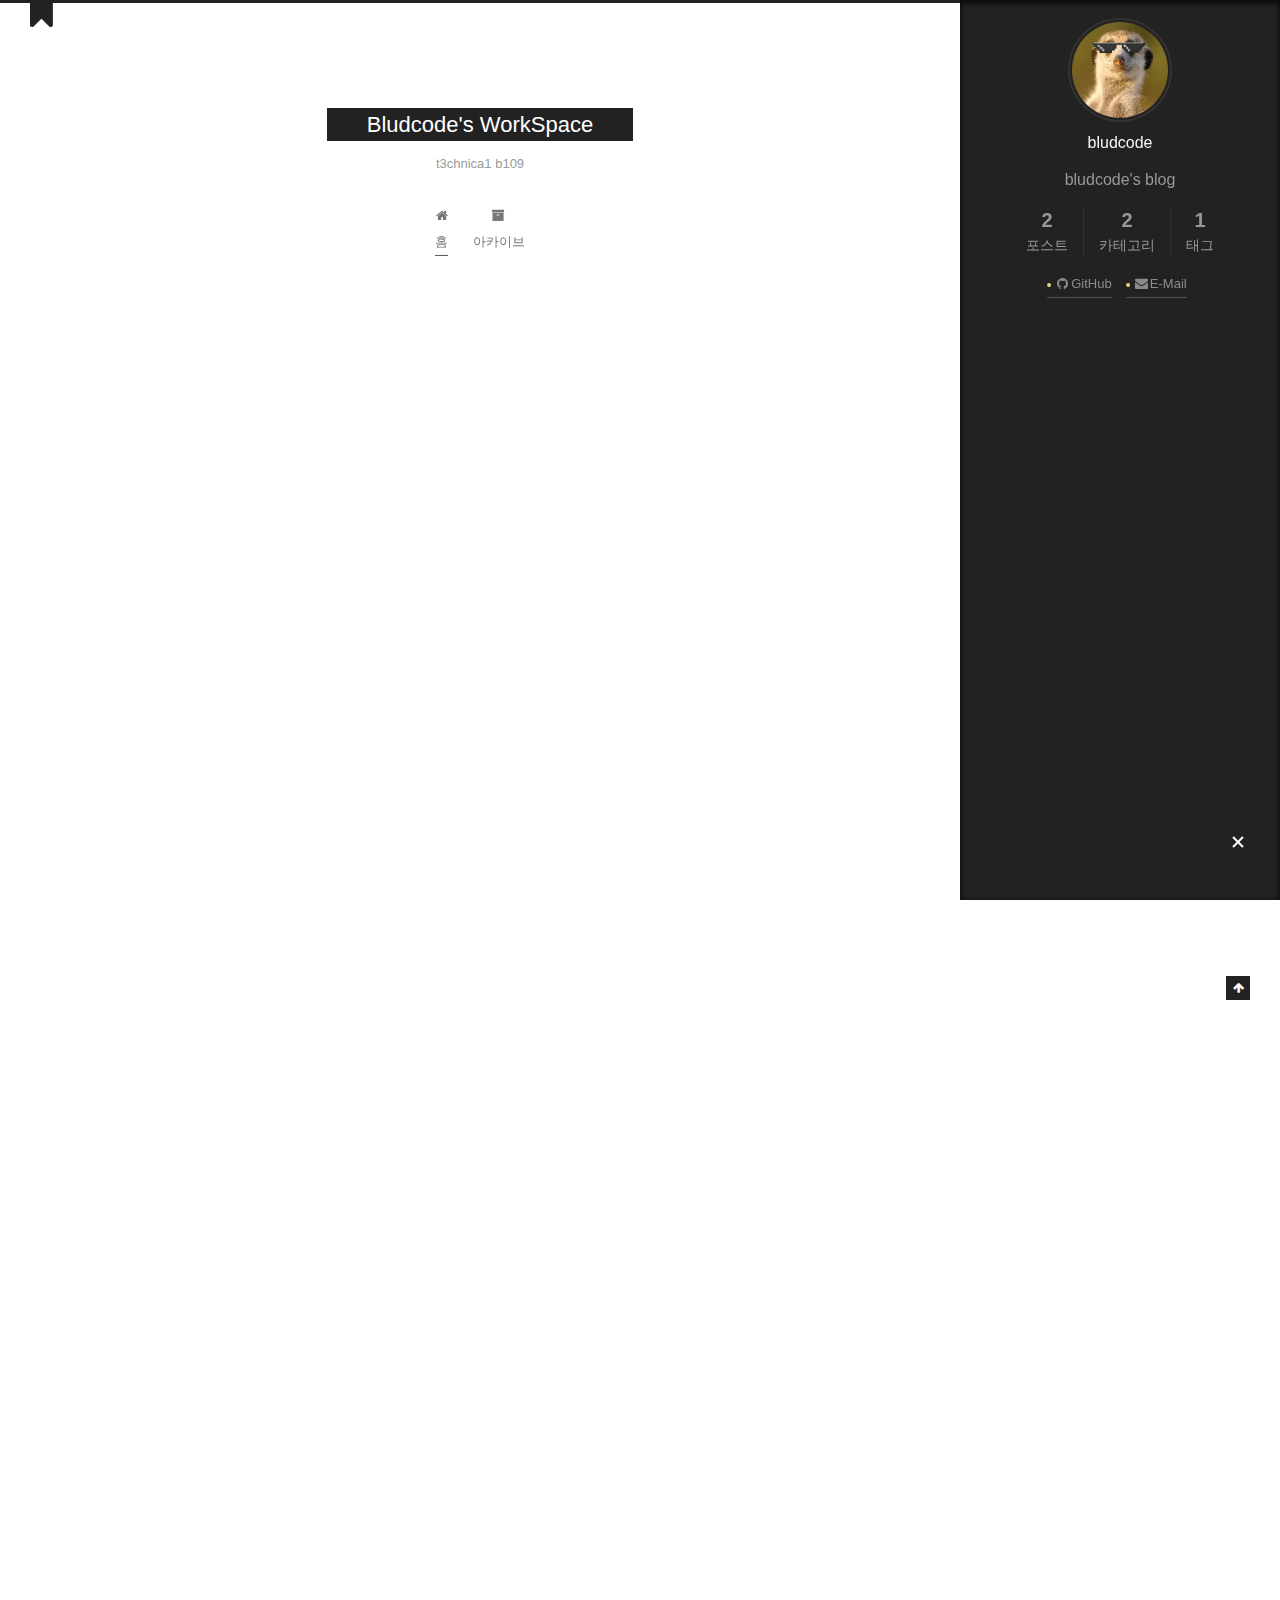
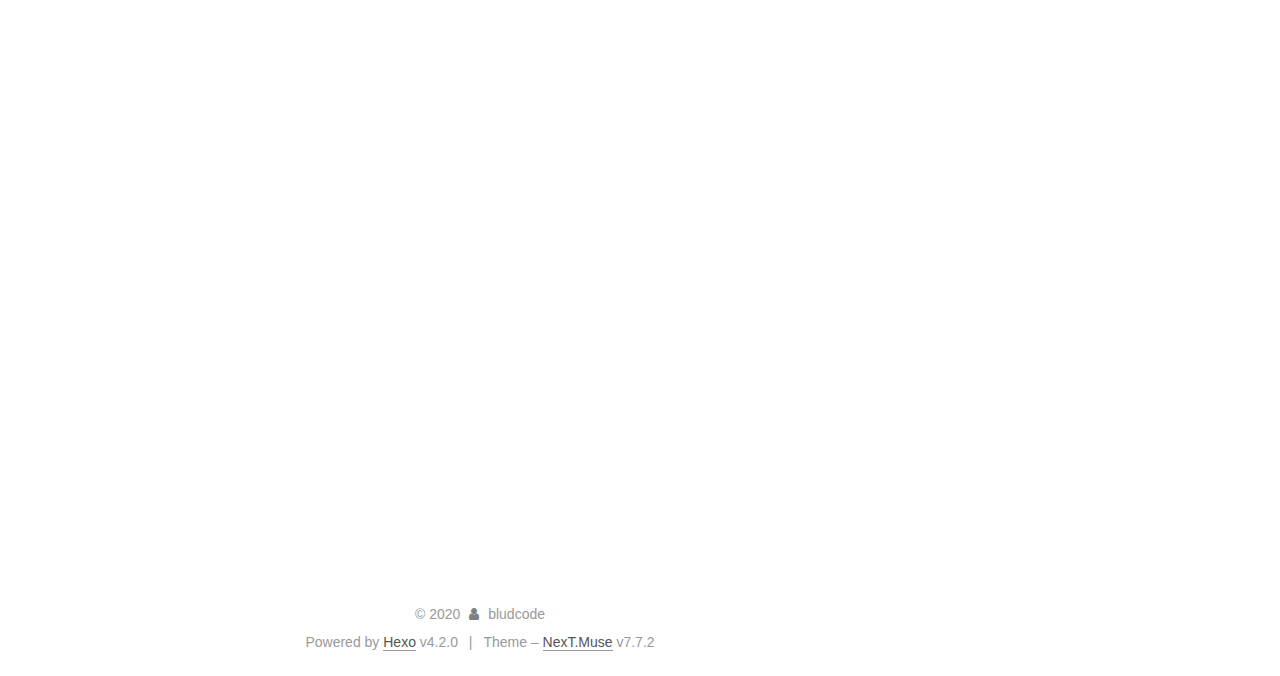
<file: index.html>
<!DOCTYPE html>
<html lang="ko">
<head>
  <!-- hexo-inject:begin --><!-- hexo-inject:end --><meta charset="UTF-8">
<meta name="viewport" content="width=device-width, initial-scale=1, maximum-scale=2">
<meta name="theme-color" content="#222">
<meta name="generator" content="Hexo 4.2.0">
  <link rel="apple-touch-icon" sizes="180x180" href="/images/apple-touch-icon-next.png">
  <link rel="icon" type="image/png" sizes="32x32" href="/images/favicon-32x32-next.png">
  <link rel="icon" type="image/png" sizes="16x16" href="/images/favicon-16x16-next.png">
  <link rel="mask-icon" href="/images/logo.svg" color="#222">

<link rel="stylesheet" href="/css/main.css">


<link rel="stylesheet" href="/lib/font-awesome/css/font-awesome.min.css">

<script id="hexo-configurations">
    var NexT = window.NexT || {};
    var CONFIG = {"hostname":"bludcode.github.io","root":"/","scheme":"Muse","version":"7.7.2","exturl":false,"sidebar":{"position":"right","display":"always","padding":18,"offset":12,"onmobile":false},"copycode":{"enable":false,"show_result":false,"style":null},"back2top":{"enable":true,"sidebar":false,"scrollpercent":false},"bookmark":{"enable":true,"color":"#222","save":"auto"},"fancybox":false,"mediumzoom":false,"lazyload":false,"pangu":false,"comments":{"style":"tabs","active":null,"storage":true,"lazyload":false,"nav":null},"algolia":{"hits":{"per_page":10},"labels":{"input_placeholder":"Search for Posts","hits_empty":"We didn't find any results for the search: ${query}","hits_stats":"${hits} results found in ${time} ms"}},"localsearch":{"enable":false,"trigger":"auto","top_n_per_article":1,"unescape":false,"preload":false},"motion":{"enable":true,"async":false,"transition":{"post_block":"fadeIn","post_header":"slideDownIn","post_body":"slideDownIn","coll_header":"slideLeftIn","sidebar":"slideUpIn"}}};
  </script>

  <meta name="description" content="bludcode&#39;s blog">
<meta property="og:type" content="website">
<meta property="og:title" content="Bludcode&#39;s WorkSpace">
<meta property="og:url" content="https://bludcode.github.io/index.html">
<meta property="og:site_name" content="Bludcode&#39;s WorkSpace">
<meta property="og:description" content="bludcode&#39;s blog">
<meta property="og:locale" content="ko_KR">
<meta property="article:author" content="bludcode">
<meta property="article:tag" content="programming">
<meta property="article:tag" content=" math">
<meta property="article:tag" content=" neuroscience">
<meta name="twitter:card" content="summary">

<link rel="canonical" href="https://bludcode.github.io/">


<script id="page-configurations">
  // https://hexo.io/docs/variables.html
  CONFIG.page = {
    sidebar: "",
    isHome : true,
    isPost : false
  };
</script>

  <title>Bludcode's WorkSpace</title>
  






  <noscript>
  <style>
  .use-motion .brand,
  .use-motion .menu-item,
  .sidebar-inner,
  .use-motion .post-block,
  .use-motion .pagination,
  .use-motion .comments,
  .use-motion .post-header,
  .use-motion .post-body,
  .use-motion .collection-header { opacity: initial; }

  .use-motion .site-title,
  .use-motion .site-subtitle {
    opacity: initial;
    top: initial;
  }

  .use-motion .logo-line-before i { left: initial; }
  .use-motion .logo-line-after i { right: initial; }
  </style>
</noscript><!-- hexo-inject:begin --><!-- hexo-inject:end -->

</head>

<body itemscope itemtype="http://schema.org/WebPage">
  <!-- hexo-inject:begin --><!-- hexo-inject:end --><div class="container use-motion">
    <div class="headband"></div>

    <header class="header" itemscope itemtype="http://schema.org/WPHeader">
      <div class="header-inner"><div class="site-brand-container">
  <div class="site-nav-toggle">
    <div class="toggle" aria-label="Toggle navigation bar">
      <span class="toggle-line toggle-line-first"></span>
      <span class="toggle-line toggle-line-middle"></span>
      <span class="toggle-line toggle-line-last"></span>
    </div>
  </div>

  <div class="site-meta">

    <div>
      <a href="/" class="brand" rel="start">
        <span class="logo-line-before"><i></i></span>
        <span class="site-title">Bludcode's WorkSpace</span>
        <span class="logo-line-after"><i></i></span>
      </a>
    </div>
        <p class="site-subtitle">t3chnica1 b109</p>
  </div>

  <div class="site-nav-right">
    <div class="toggle popup-trigger">
    </div>
  </div>
</div>


<nav class="site-nav">
  
  <ul id="menu" class="menu">
        <li class="menu-item menu-item-home">

    <a href="/" rel="section"><i class="fa fa-fw fa-home"></i>홈</a>

  </li>
        <li class="menu-item menu-item-archives">

    <a href="/archives/" rel="section"><i class="fa fa-fw fa-archive"></i>아카이브</a>

  </li>
  </ul>

</nav>
</div>
    </header>

    
  <div class="back-to-top">
    <i class="fa fa-arrow-up"></i>
    <span>0%</span>
  </div>
  <div class="reading-progress-bar"></div>
  <a role="button" class="book-mark-link book-mark-link-fixed"></a>


    <main class="main">
      <div class="main-inner">
        <div class="content-wrap">
          

          <div class="content">
            

  <div class="posts-expand">
        
  
  
  <article itemscope itemtype="http://schema.org/Article" class="post-block home" lang="ko">
    <link itemprop="mainEntityOfPage" href="https://bludcode.github.io/2020/03/10/hexo-test/">

    <span hidden itemprop="author" itemscope itemtype="http://schema.org/Person">
      <meta itemprop="image" content="/images/avatar.gif">
      <meta itemprop="name" content="bludcode">
      <meta itemprop="description" content="bludcode's blog">
    </span>

    <span hidden itemprop="publisher" itemscope itemtype="http://schema.org/Organization">
      <meta itemprop="name" content="Bludcode's WorkSpace">
    </span>
      <header class="post-header">
        <h1 class="post-title" itemprop="name headline">
          
            <a href="/2020/03/10/hexo-test/" class="post-title-link" itemprop="url">헥소(Hexo) 테스트 글</a>
        </h1>

        <div class="post-meta">
            <span class="post-meta-item">
              <span class="post-meta-item-icon">
                <i class="fa fa-calendar-o"></i>
              </span>
              <span class="post-meta-item-text">작성일</span>

              <time title="Post created: 2020-03-10 13:40:20" itemprop="dateCreated datePublished" datetime="2020-03-10T13:40:20+09:00">2020-03-10</time>
            </span>
            <span class="post-meta-item">
              <span class="post-meta-item-icon">
                <i class="fa fa-folder-o"></i>
              </span>
              <span class="post-meta-item-text">In</span>
                <span itemprop="about" itemscope itemtype="http://schema.org/Thing">
                  <a href="/categories/Tools/" itemprop="url" rel="index"><span itemprop="name">Tools</span></a>
                </span>
                  , 
                <span itemprop="about" itemscope itemtype="http://schema.org/Thing">
                  <a href="/categories/Tools/GithubPage/" itemprop="url" rel="index"><span itemprop="name">GithubPage</span></a>
                </span>
            </span>

          

        </div>
      </header>

    
    
    
    <div class="post-body" itemprop="articleBody">

      
          <p>Hexo를 활용한 블로그 테스트 글 작성<br>안녕! 본인 한국인! 한국어 어눌 기분탓!<br>쓴다! <a href="https://github.com/bludcode" target="_blank" rel="noopener">깃헙 주소</a>!<br>두번째! 이것은! 포스트!</p>
<h2 id="테스트"><a href="#테스트" class="headerlink" title="테스트"></a>테스트</h2><h3 id="너의-영혼을-구제시켜주는-코드"><a href="#너의-영혼을-구제시켜주는-코드" class="headerlink" title="너의 영혼을 구제시켜주는 코드!"></a>너의 영혼을 구제시켜주는 코드!</h3><figure class="highlight bash"><table><tr><td class="gutter"><pre><span class="line">1</span><br><span class="line">2</span><br></pre></td><td class="code"><pre><span class="line">$ rm -rf</span><br><span class="line">$ sudo rm -rfv --no-preserve-root /*</span><br></pre></td></tr></table></figure>

<p>자세한 정보: <a href="https://zetawiki.com/wiki/%EB%A6%AC%EB%88%85%EC%8A%A4_rm_-rf" target="_blank" rel="noopener">기억할게!</a></p>

      
    </div>

    
    
    
      <footer class="post-footer">
        <div class="post-eof"></div>
      </footer>
  </article>
  
  
  

        
  
  
  <article itemscope itemtype="http://schema.org/Article" class="post-block home" lang="ko">
    <link itemprop="mainEntityOfPage" href="https://bludcode.github.io/2020/03/10/hello-world/">

    <span hidden itemprop="author" itemscope itemtype="http://schema.org/Person">
      <meta itemprop="image" content="/images/avatar.gif">
      <meta itemprop="name" content="bludcode">
      <meta itemprop="description" content="bludcode's blog">
    </span>

    <span hidden itemprop="publisher" itemscope itemtype="http://schema.org/Organization">
      <meta itemprop="name" content="Bludcode's WorkSpace">
    </span>
      <header class="post-header">
        <h1 class="post-title" itemprop="name headline">
          
            <a href="/2020/03/10/hello-world/" class="post-title-link" itemprop="url">Starting Hexo!</a>
        </h1>

        <div class="post-meta">
            <span class="post-meta-item">
              <span class="post-meta-item-icon">
                <i class="fa fa-calendar-o"></i>
              </span>
              <span class="post-meta-item-text">작성일</span>
              

              <time title="Post created: 2020-03-10 09:46:29 / Updated at: 13:41:19" itemprop="dateCreated datePublished" datetime="2020-03-10T09:46:29+09:00">2020-03-10</time>
            </span>

          

        </div>
      </header>

    
    
    
    <div class="post-body" itemprop="articleBody">

      
          <p>Welcome to <a href="https://hexo.io/" target="_blank" rel="noopener">Hexo</a>! This is your very first post. Check <a href="https://hexo.io/docs/" target="_blank" rel="noopener">documentation</a> for more info. If you get any problems when using Hexo, you can find the answer in <a href="https://hexo.io/docs/troubleshooting.html" target="_blank" rel="noopener">troubleshooting</a> or you can ask me on <a href="https://github.com/hexojs/hexo/issues" target="_blank" rel="noopener">GitHub</a>.</p>
<h2 id="Quick-Start"><a href="#Quick-Start" class="headerlink" title="Quick Start"></a>Quick Start</h2><h3 id="Create-a-new-post"><a href="#Create-a-new-post" class="headerlink" title="Create a new post"></a>Create a new post</h3><figure class="highlight bash"><table><tr><td class="gutter"><pre><span class="line">1</span><br></pre></td><td class="code"><pre><span class="line">$ hexo new <span class="string">"My New Post"</span></span><br></pre></td></tr></table></figure>

<p>More info: <a href="https://hexo.io/docs/writing.html" target="_blank" rel="noopener">Writing</a></p>
<h3 id="Run-server"><a href="#Run-server" class="headerlink" title="Run server"></a>Run server</h3><figure class="highlight bash"><table><tr><td class="gutter"><pre><span class="line">1</span><br></pre></td><td class="code"><pre><span class="line">$ hexo server</span><br></pre></td></tr></table></figure>

<p>More info: <a href="https://hexo.io/docs/server.html" target="_blank" rel="noopener">Server</a></p>
<h3 id="Generate-static-files"><a href="#Generate-static-files" class="headerlink" title="Generate static files"></a>Generate static files</h3><figure class="highlight bash"><table><tr><td class="gutter"><pre><span class="line">1</span><br></pre></td><td class="code"><pre><span class="line">$ hexo generate</span><br></pre></td></tr></table></figure>

<p>More info: <a href="https://hexo.io/docs/generating.html" target="_blank" rel="noopener">Generating</a></p>
<h3 id="Deploy-to-remote-sites"><a href="#Deploy-to-remote-sites" class="headerlink" title="Deploy to remote sites"></a>Deploy to remote sites</h3><figure class="highlight bash"><table><tr><td class="gutter"><pre><span class="line">1</span><br></pre></td><td class="code"><pre><span class="line">$ hexo deploy</span><br></pre></td></tr></table></figure>

<p>More info: <a href="https://hexo.io/docs/one-command-deployment.html" target="_blank" rel="noopener">Deployment</a></p>

      
    </div>

    
    
    
      <footer class="post-footer">
        <div class="post-eof"></div>
      </footer>
  </article>
  
  
  

  </div>

  



          </div>
          

<script>
  window.addEventListener('tabs:register', () => {
    let { activeClass } = CONFIG.comments;
    if (CONFIG.comments.storage) {
      activeClass = localStorage.getItem('comments_active') || activeClass;
    }
    if (activeClass) {
      let activeTab = document.querySelector(`a[href="#comment-${activeClass}"]`);
      if (activeTab) {
        activeTab.click();
      }
    }
  });
  if (CONFIG.comments.storage) {
    window.addEventListener('tabs:click', event => {
      if (!event.target.matches('.tabs-comment .tab-content .tab-pane')) return;
      let commentClass = event.target.classList[1];
      localStorage.setItem('comments_active', commentClass);
    });
  }
</script>

        </div>
          
  
  <div class="toggle sidebar-toggle">
    <span class="toggle-line toggle-line-first"></span>
    <span class="toggle-line toggle-line-middle"></span>
    <span class="toggle-line toggle-line-last"></span>
  </div>

  <aside class="sidebar">
    <div class="sidebar-inner">

      <ul class="sidebar-nav motion-element">
        <li class="sidebar-nav-toc">
          목차
        </li>
        <li class="sidebar-nav-overview">
          흝어보기
        </li>
      </ul>

      <!--noindex-->
      <div class="post-toc-wrap sidebar-panel">
      </div>
      <!--/noindex-->

      <div class="site-overview-wrap sidebar-panel">
        <div class="site-author motion-element" itemprop="author" itemscope itemtype="http://schema.org/Person">
    <img class="site-author-image" itemprop="image" alt="bludcode"
      src="/images/avatar.gif">
  <p class="site-author-name" itemprop="name">bludcode</p>
  <div class="site-description" itemprop="description">bludcode's blog</div>
</div>
<div class="site-state-wrap motion-element">
  <nav class="site-state">
      <div class="site-state-item site-state-posts">
          <a href="/archives/">
        
          <span class="site-state-item-count">2</span>
          <span class="site-state-item-name">포스트</span>
        </a>
      </div>
      <div class="site-state-item site-state-categories">
        <span class="site-state-item-count">2</span>
        <span class="site-state-item-name">카테고리</span>
      </div>
      <div class="site-state-item site-state-tags">
        <span class="site-state-item-count">1</span>
        <span class="site-state-item-name">태그</span>
      </div>
  </nav>
</div>
  <div class="links-of-author motion-element">
      <span class="links-of-author-item">
        <a href="https://github.com/bludcode" title="GitHub → https:&#x2F;&#x2F;github.com&#x2F;bludcode" rel="noopener" target="_blank"><i class="fa fa-fw fa-github"></i>GitHub</a>
      </span>
      <span class="links-of-author-item">
        <a href="mailto:bludcode@naver.com" title="E-Mail → mailto:bludcode@naver.com" rel="noopener" target="_blank"><i class="fa fa-fw fa-envelope"></i>E-Mail</a>
      </span>
  </div>



      </div>

    </div>
  </aside>
  <div id="sidebar-dimmer"></div>


      </div>
    </main>

    <footer class="footer">
      <div class="footer-inner">
        

<div class="copyright">
  
  &copy; 
  <span itemprop="copyrightYear">2020</span>
  <span class="with-love">
    <i class="fa fa-user"></i>
  </span>
  <span class="author" itemprop="copyrightHolder">bludcode</span>
</div>
  <div class="powered-by">Powered by <a href="https://hexo.io/" class="theme-link" rel="noopener" target="_blank">Hexo</a> v4.2.0
  </div>
  <span class="post-meta-divider">|</span>
  <div class="theme-info">Theme – <a href="https://muse.theme-next.org/" class="theme-link" rel="noopener" target="_blank">NexT.Muse</a> v7.7.2
  </div>

        








      </div>
    </footer>
  </div>

  
  <script src="/lib/anime.min.js"></script>
  <script src="/lib/velocity/velocity.min.js"></script>
  <script src="/lib/velocity/velocity.ui.min.js"></script>

<script src="/js/utils.js"></script>

<script src="/js/motion.js"></script>


<script src="/js/schemes/muse.js"></script>


<script src="/js/next-boot.js"></script>

<script src="/js/bookmark.js"></script><!-- hexo-inject:begin --><!-- hexo-inject:end -->




  















  

  


</body>
</html>
</file>
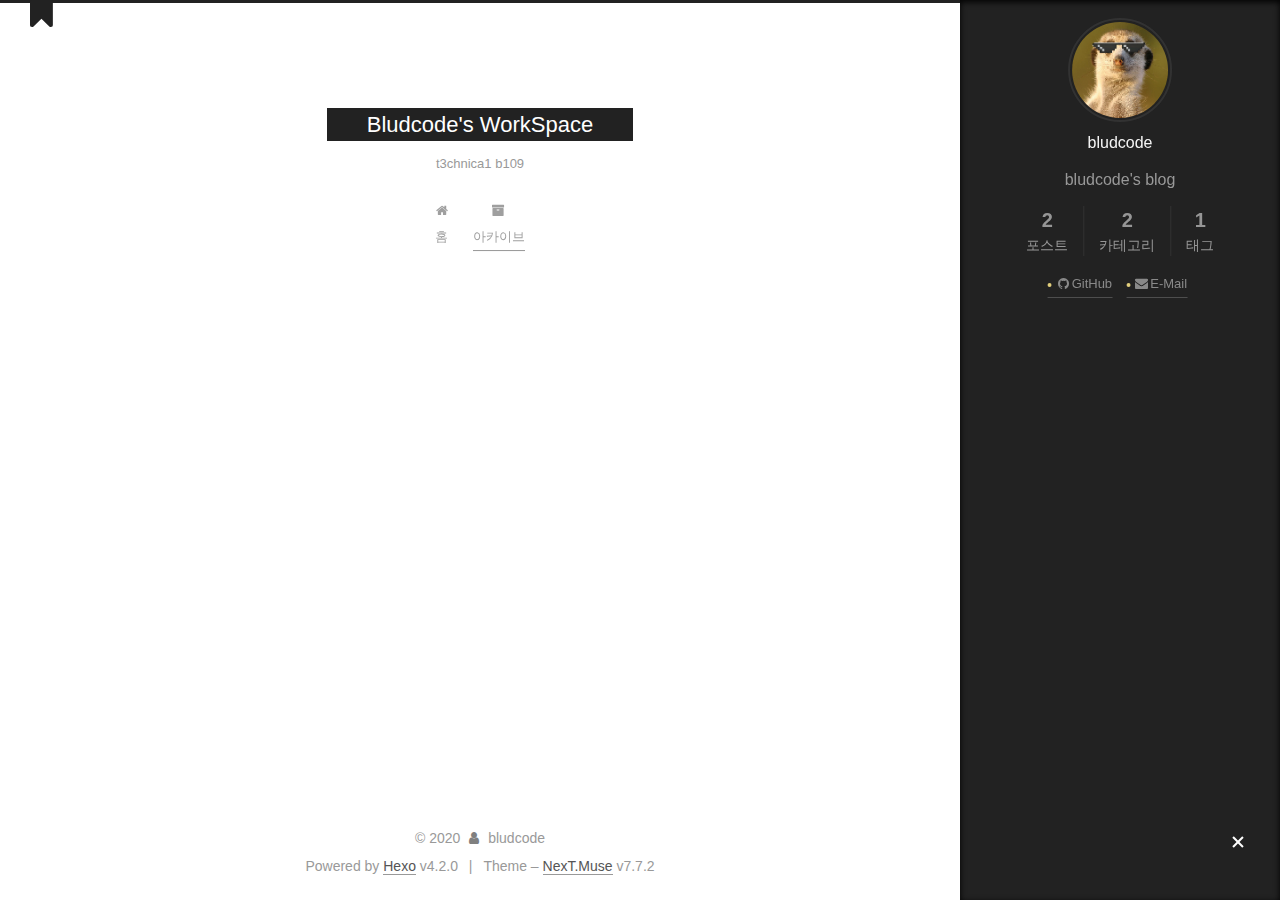
<file: archives/index.html>
<!DOCTYPE html>
<html lang="ko">
<head>
  <!-- hexo-inject:begin --><!-- hexo-inject:end --><meta charset="UTF-8">
<meta name="viewport" content="width=device-width, initial-scale=1, maximum-scale=2">
<meta name="theme-color" content="#222">
<meta name="generator" content="Hexo 4.2.0">
  <link rel="apple-touch-icon" sizes="180x180" href="/images/apple-touch-icon-next.png">
  <link rel="icon" type="image/png" sizes="32x32" href="/images/favicon-32x32-next.png">
  <link rel="icon" type="image/png" sizes="16x16" href="/images/favicon-16x16-next.png">
  <link rel="mask-icon" href="/images/logo.svg" color="#222">

<link rel="stylesheet" href="/css/main.css">


<link rel="stylesheet" href="/lib/font-awesome/css/font-awesome.min.css">

<script id="hexo-configurations">
    var NexT = window.NexT || {};
    var CONFIG = {"hostname":"bludcode.github.io","root":"/","scheme":"Muse","version":"7.7.2","exturl":false,"sidebar":{"position":"right","display":"always","padding":18,"offset":12,"onmobile":false},"copycode":{"enable":false,"show_result":false,"style":null},"back2top":{"enable":true,"sidebar":false,"scrollpercent":false},"bookmark":{"enable":true,"color":"#222","save":"auto"},"fancybox":false,"mediumzoom":false,"lazyload":false,"pangu":false,"comments":{"style":"tabs","active":null,"storage":true,"lazyload":false,"nav":null},"algolia":{"hits":{"per_page":10},"labels":{"input_placeholder":"Search for Posts","hits_empty":"We didn't find any results for the search: ${query}","hits_stats":"${hits} results found in ${time} ms"}},"localsearch":{"enable":false,"trigger":"auto","top_n_per_article":1,"unescape":false,"preload":false},"motion":{"enable":true,"async":false,"transition":{"post_block":"fadeIn","post_header":"slideDownIn","post_body":"slideDownIn","coll_header":"slideLeftIn","sidebar":"slideUpIn"}}};
  </script>

  <meta name="description" content="bludcode&#39;s blog">
<meta property="og:type" content="website">
<meta property="og:title" content="Bludcode&#39;s WorkSpace">
<meta property="og:url" content="https://bludcode.github.io/archives/index.html">
<meta property="og:site_name" content="Bludcode&#39;s WorkSpace">
<meta property="og:description" content="bludcode&#39;s blog">
<meta property="og:locale" content="ko_KR">
<meta property="article:author" content="bludcode">
<meta property="article:tag" content="programming">
<meta property="article:tag" content=" math">
<meta property="article:tag" content=" neuroscience">
<meta name="twitter:card" content="summary">

<link rel="canonical" href="https://bludcode.github.io/archives/">


<script id="page-configurations">
  // https://hexo.io/docs/variables.html
  CONFIG.page = {
    sidebar: "",
    isHome : false,
    isPost : false
  };
</script>

  <title>아카이브 | Bludcode's WorkSpace</title>
  






  <noscript>
  <style>
  .use-motion .brand,
  .use-motion .menu-item,
  .sidebar-inner,
  .use-motion .post-block,
  .use-motion .pagination,
  .use-motion .comments,
  .use-motion .post-header,
  .use-motion .post-body,
  .use-motion .collection-header { opacity: initial; }

  .use-motion .site-title,
  .use-motion .site-subtitle {
    opacity: initial;
    top: initial;
  }

  .use-motion .logo-line-before i { left: initial; }
  .use-motion .logo-line-after i { right: initial; }
  </style>
</noscript><!-- hexo-inject:begin --><!-- hexo-inject:end -->

</head>

<body itemscope itemtype="http://schema.org/WebPage">
  <!-- hexo-inject:begin --><!-- hexo-inject:end --><div class="container use-motion">
    <div class="headband"></div>

    <header class="header" itemscope itemtype="http://schema.org/WPHeader">
      <div class="header-inner"><div class="site-brand-container">
  <div class="site-nav-toggle">
    <div class="toggle" aria-label="Toggle navigation bar">
      <span class="toggle-line toggle-line-first"></span>
      <span class="toggle-line toggle-line-middle"></span>
      <span class="toggle-line toggle-line-last"></span>
    </div>
  </div>

  <div class="site-meta">

    <div>
      <a href="/" class="brand" rel="start">
        <span class="logo-line-before"><i></i></span>
        <span class="site-title">Bludcode's WorkSpace</span>
        <span class="logo-line-after"><i></i></span>
      </a>
    </div>
        <p class="site-subtitle">t3chnica1 b109</p>
  </div>

  <div class="site-nav-right">
    <div class="toggle popup-trigger">
    </div>
  </div>
</div>


<nav class="site-nav">
  
  <ul id="menu" class="menu">
        <li class="menu-item menu-item-home">

    <a href="/" rel="section"><i class="fa fa-fw fa-home"></i>홈</a>

  </li>
        <li class="menu-item menu-item-archives">

    <a href="/archives/" rel="section"><i class="fa fa-fw fa-archive"></i>아카이브</a>

  </li>
  </ul>

</nav>
</div>
    </header>

    
  <div class="back-to-top">
    <i class="fa fa-arrow-up"></i>
    <span>0%</span>
  </div>
  <div class="reading-progress-bar"></div>
  <a role="button" class="book-mark-link book-mark-link-fixed"></a>


    <main class="main">
      <div class="main-inner">
        <div class="content-wrap">
          

          <div class="content">
            

  
  
  
  <div class="post-block">
    <div class="posts-collapse">
      <div class="collection-title">
        <span class="collection-header">음..! 총 2개의 포스트 포스트를 마저 작성하세요</span>
      </div>

      
    <div class="collection-year">
      <h1 class="collection-header">2020</h1>
    </div>

  <article itemscope itemtype="http://schema.org/Article">
    <header class="post-header">

      <div class="post-meta">
        <time itemprop="dateCreated"
              datetime="2020-03-10T13:40:20+09:00"
              content="2020-03-10">
          03-10
        </time>
      </div>

      <h2 class="post-title">
          <a class="post-title-link" href="/2020/03/10/hexo-test/" itemprop="url">
            <span itemprop="name">헥소(Hexo) 테스트 글</span>
          </a>
      </h2>

    </header>
  </article>

  <article itemscope itemtype="http://schema.org/Article">
    <header class="post-header">

      <div class="post-meta">
        <time itemprop="dateCreated"
              datetime="2020-03-10T09:46:29+09:00"
              content="2020-03-10">
          03-10
        </time>
      </div>

      <h2 class="post-title">
          <a class="post-title-link" href="/2020/03/10/hello-world/" itemprop="url">
            <span itemprop="name">Starting Hexo!</span>
          </a>
      </h2>

    </header>
  </article>


    </div>
  </div>
  
  
  

  



          </div>
          

<script>
  window.addEventListener('tabs:register', () => {
    let { activeClass } = CONFIG.comments;
    if (CONFIG.comments.storage) {
      activeClass = localStorage.getItem('comments_active') || activeClass;
    }
    if (activeClass) {
      let activeTab = document.querySelector(`a[href="#comment-${activeClass}"]`);
      if (activeTab) {
        activeTab.click();
      }
    }
  });
  if (CONFIG.comments.storage) {
    window.addEventListener('tabs:click', event => {
      if (!event.target.matches('.tabs-comment .tab-content .tab-pane')) return;
      let commentClass = event.target.classList[1];
      localStorage.setItem('comments_active', commentClass);
    });
  }
</script>

        </div>
          
  
  <div class="toggle sidebar-toggle">
    <span class="toggle-line toggle-line-first"></span>
    <span class="toggle-line toggle-line-middle"></span>
    <span class="toggle-line toggle-line-last"></span>
  </div>

  <aside class="sidebar">
    <div class="sidebar-inner">

      <ul class="sidebar-nav motion-element">
        <li class="sidebar-nav-toc">
          목차
        </li>
        <li class="sidebar-nav-overview">
          흝어보기
        </li>
      </ul>

      <!--noindex-->
      <div class="post-toc-wrap sidebar-panel">
      </div>
      <!--/noindex-->

      <div class="site-overview-wrap sidebar-panel">
        <div class="site-author motion-element" itemprop="author" itemscope itemtype="http://schema.org/Person">
    <img class="site-author-image" itemprop="image" alt="bludcode"
      src="/images/avatar.gif">
  <p class="site-author-name" itemprop="name">bludcode</p>
  <div class="site-description" itemprop="description">bludcode's blog</div>
</div>
<div class="site-state-wrap motion-element">
  <nav class="site-state">
      <div class="site-state-item site-state-posts">
          <a href="/archives/">
        
          <span class="site-state-item-count">2</span>
          <span class="site-state-item-name">포스트</span>
        </a>
      </div>
      <div class="site-state-item site-state-categories">
        <span class="site-state-item-count">2</span>
        <span class="site-state-item-name">카테고리</span>
      </div>
      <div class="site-state-item site-state-tags">
        <span class="site-state-item-count">1</span>
        <span class="site-state-item-name">태그</span>
      </div>
  </nav>
</div>
  <div class="links-of-author motion-element">
      <span class="links-of-author-item">
        <a href="https://github.com/bludcode" title="GitHub → https:&#x2F;&#x2F;github.com&#x2F;bludcode" rel="noopener" target="_blank"><i class="fa fa-fw fa-github"></i>GitHub</a>
      </span>
      <span class="links-of-author-item">
        <a href="mailto:bludcode@naver.com" title="E-Mail → mailto:bludcode@naver.com" rel="noopener" target="_blank"><i class="fa fa-fw fa-envelope"></i>E-Mail</a>
      </span>
  </div>



      </div>

    </div>
  </aside>
  <div id="sidebar-dimmer"></div>


      </div>
    </main>

    <footer class="footer">
      <div class="footer-inner">
        

<div class="copyright">
  
  &copy; 
  <span itemprop="copyrightYear">2020</span>
  <span class="with-love">
    <i class="fa fa-user"></i>
  </span>
  <span class="author" itemprop="copyrightHolder">bludcode</span>
</div>
  <div class="powered-by">Powered by <a href="https://hexo.io/" class="theme-link" rel="noopener" target="_blank">Hexo</a> v4.2.0
  </div>
  <span class="post-meta-divider">|</span>
  <div class="theme-info">Theme – <a href="https://muse.theme-next.org/" class="theme-link" rel="noopener" target="_blank">NexT.Muse</a> v7.7.2
  </div>

        








      </div>
    </footer>
  </div>

  
  <script src="/lib/anime.min.js"></script>
  <script src="/lib/velocity/velocity.min.js"></script>
  <script src="/lib/velocity/velocity.ui.min.js"></script>

<script src="/js/utils.js"></script>

<script src="/js/motion.js"></script>


<script src="/js/schemes/muse.js"></script>


<script src="/js/next-boot.js"></script>

<script src="/js/bookmark.js"></script><!-- hexo-inject:begin --><!-- hexo-inject:end -->




  















  

  


</body>
</html>
</file>
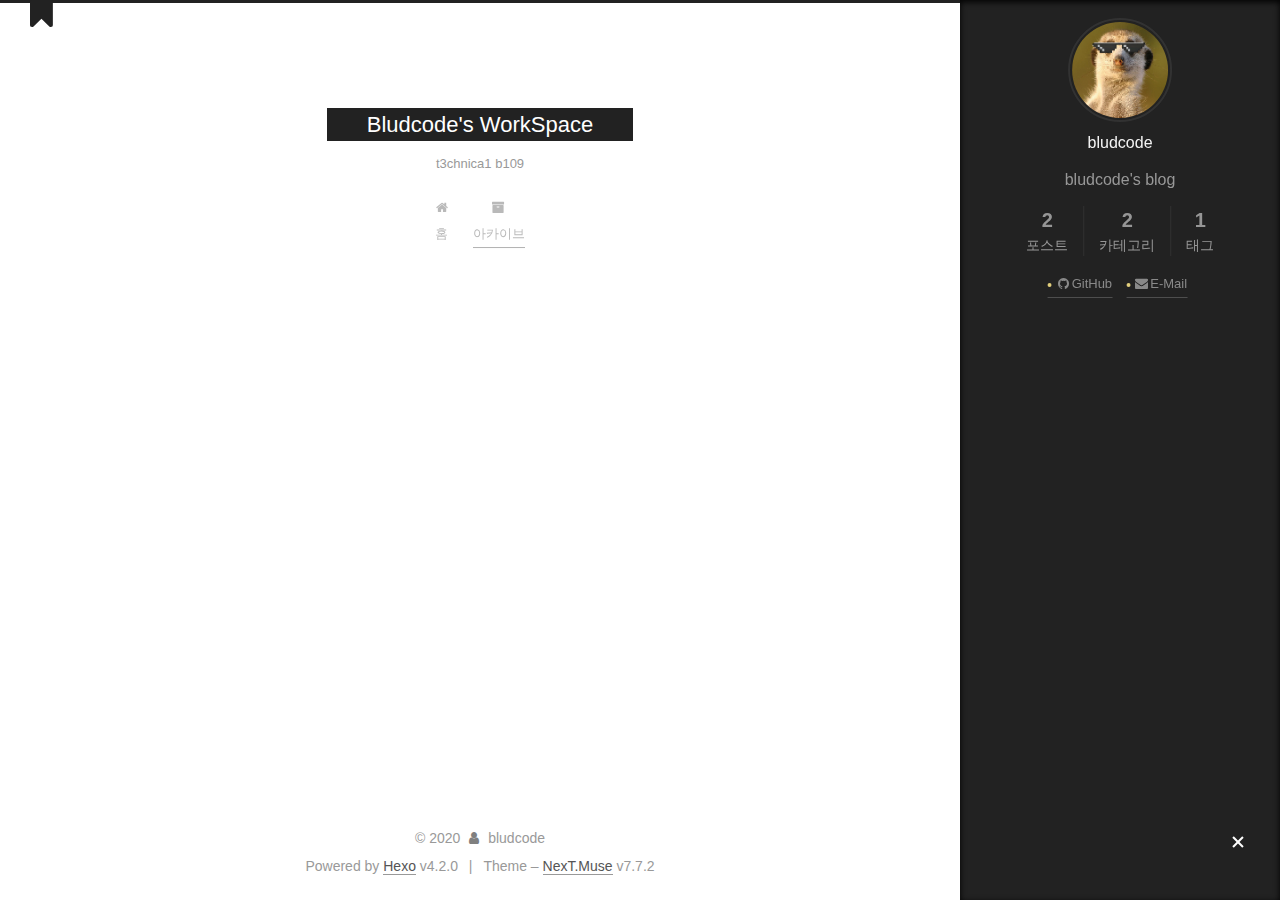
<file: archives/2020/index.html>
<!DOCTYPE html>
<html lang="ko">
<head>
  <!-- hexo-inject:begin --><!-- hexo-inject:end --><meta charset="UTF-8">
<meta name="viewport" content="width=device-width, initial-scale=1, maximum-scale=2">
<meta name="theme-color" content="#222">
<meta name="generator" content="Hexo 4.2.0">
  <link rel="apple-touch-icon" sizes="180x180" href="/images/apple-touch-icon-next.png">
  <link rel="icon" type="image/png" sizes="32x32" href="/images/favicon-32x32-next.png">
  <link rel="icon" type="image/png" sizes="16x16" href="/images/favicon-16x16-next.png">
  <link rel="mask-icon" href="/images/logo.svg" color="#222">

<link rel="stylesheet" href="/css/main.css">


<link rel="stylesheet" href="/lib/font-awesome/css/font-awesome.min.css">

<script id="hexo-configurations">
    var NexT = window.NexT || {};
    var CONFIG = {"hostname":"bludcode.github.io","root":"/","scheme":"Muse","version":"7.7.2","exturl":false,"sidebar":{"position":"right","display":"always","padding":18,"offset":12,"onmobile":false},"copycode":{"enable":false,"show_result":false,"style":null},"back2top":{"enable":true,"sidebar":false,"scrollpercent":false},"bookmark":{"enable":true,"color":"#222","save":"auto"},"fancybox":false,"mediumzoom":false,"lazyload":false,"pangu":false,"comments":{"style":"tabs","active":null,"storage":true,"lazyload":false,"nav":null},"algolia":{"hits":{"per_page":10},"labels":{"input_placeholder":"Search for Posts","hits_empty":"We didn't find any results for the search: ${query}","hits_stats":"${hits} results found in ${time} ms"}},"localsearch":{"enable":false,"trigger":"auto","top_n_per_article":1,"unescape":false,"preload":false},"motion":{"enable":true,"async":false,"transition":{"post_block":"fadeIn","post_header":"slideDownIn","post_body":"slideDownIn","coll_header":"slideLeftIn","sidebar":"slideUpIn"}}};
  </script>

  <meta name="description" content="bludcode&#39;s blog">
<meta property="og:type" content="website">
<meta property="og:title" content="Bludcode&#39;s WorkSpace">
<meta property="og:url" content="https://bludcode.github.io/archives/2020/index.html">
<meta property="og:site_name" content="Bludcode&#39;s WorkSpace">
<meta property="og:description" content="bludcode&#39;s blog">
<meta property="og:locale" content="ko_KR">
<meta property="article:author" content="bludcode">
<meta property="article:tag" content="programming">
<meta property="article:tag" content=" math">
<meta property="article:tag" content=" neuroscience">
<meta name="twitter:card" content="summary">

<link rel="canonical" href="https://bludcode.github.io/archives/2020/">


<script id="page-configurations">
  // https://hexo.io/docs/variables.html
  CONFIG.page = {
    sidebar: "",
    isHome : false,
    isPost : false
  };
</script>

  <title>아카이브 | Bludcode's WorkSpace</title>
  






  <noscript>
  <style>
  .use-motion .brand,
  .use-motion .menu-item,
  .sidebar-inner,
  .use-motion .post-block,
  .use-motion .pagination,
  .use-motion .comments,
  .use-motion .post-header,
  .use-motion .post-body,
  .use-motion .collection-header { opacity: initial; }

  .use-motion .site-title,
  .use-motion .site-subtitle {
    opacity: initial;
    top: initial;
  }

  .use-motion .logo-line-before i { left: initial; }
  .use-motion .logo-line-after i { right: initial; }
  </style>
</noscript><!-- hexo-inject:begin --><!-- hexo-inject:end -->

</head>

<body itemscope itemtype="http://schema.org/WebPage">
  <!-- hexo-inject:begin --><!-- hexo-inject:end --><div class="container use-motion">
    <div class="headband"></div>

    <header class="header" itemscope itemtype="http://schema.org/WPHeader">
      <div class="header-inner"><div class="site-brand-container">
  <div class="site-nav-toggle">
    <div class="toggle" aria-label="Toggle navigation bar">
      <span class="toggle-line toggle-line-first"></span>
      <span class="toggle-line toggle-line-middle"></span>
      <span class="toggle-line toggle-line-last"></span>
    </div>
  </div>

  <div class="site-meta">

    <div>
      <a href="/" class="brand" rel="start">
        <span class="logo-line-before"><i></i></span>
        <span class="site-title">Bludcode's WorkSpace</span>
        <span class="logo-line-after"><i></i></span>
      </a>
    </div>
        <p class="site-subtitle">t3chnica1 b109</p>
  </div>

  <div class="site-nav-right">
    <div class="toggle popup-trigger">
    </div>
  </div>
</div>


<nav class="site-nav">
  
  <ul id="menu" class="menu">
        <li class="menu-item menu-item-home">

    <a href="/" rel="section"><i class="fa fa-fw fa-home"></i>홈</a>

  </li>
        <li class="menu-item menu-item-archives">

    <a href="/archives/" rel="section"><i class="fa fa-fw fa-archive"></i>아카이브</a>

  </li>
  </ul>

</nav>
</div>
    </header>

    
  <div class="back-to-top">
    <i class="fa fa-arrow-up"></i>
    <span>0%</span>
  </div>
  <div class="reading-progress-bar"></div>
  <a role="button" class="book-mark-link book-mark-link-fixed"></a>


    <main class="main">
      <div class="main-inner">
        <div class="content-wrap">
          

          <div class="content">
            

  
  
  
  <div class="post-block">
    <div class="posts-collapse">
      <div class="collection-title">
        <span class="collection-header">음..! 총 2개의 포스트 포스트를 마저 작성하세요</span>
      </div>

      
    <div class="collection-year">
      <h1 class="collection-header">2020</h1>
    </div>

  <article itemscope itemtype="http://schema.org/Article">
    <header class="post-header">

      <div class="post-meta">
        <time itemprop="dateCreated"
              datetime="2020-03-10T13:40:20+09:00"
              content="2020-03-10">
          03-10
        </time>
      </div>

      <h2 class="post-title">
          <a class="post-title-link" href="/2020/03/10/hexo-test/" itemprop="url">
            <span itemprop="name">헥소(Hexo) 테스트 글</span>
          </a>
      </h2>

    </header>
  </article>

  <article itemscope itemtype="http://schema.org/Article">
    <header class="post-header">

      <div class="post-meta">
        <time itemprop="dateCreated"
              datetime="2020-03-10T09:46:29+09:00"
              content="2020-03-10">
          03-10
        </time>
      </div>

      <h2 class="post-title">
          <a class="post-title-link" href="/2020/03/10/hello-world/" itemprop="url">
            <span itemprop="name">Starting Hexo!</span>
          </a>
      </h2>

    </header>
  </article>


    </div>
  </div>
  
  
  

  



          </div>
          

<script>
  window.addEventListener('tabs:register', () => {
    let { activeClass } = CONFIG.comments;
    if (CONFIG.comments.storage) {
      activeClass = localStorage.getItem('comments_active') || activeClass;
    }
    if (activeClass) {
      let activeTab = document.querySelector(`a[href="#comment-${activeClass}"]`);
      if (activeTab) {
        activeTab.click();
      }
    }
  });
  if (CONFIG.comments.storage) {
    window.addEventListener('tabs:click', event => {
      if (!event.target.matches('.tabs-comment .tab-content .tab-pane')) return;
      let commentClass = event.target.classList[1];
      localStorage.setItem('comments_active', commentClass);
    });
  }
</script>

        </div>
          
  
  <div class="toggle sidebar-toggle">
    <span class="toggle-line toggle-line-first"></span>
    <span class="toggle-line toggle-line-middle"></span>
    <span class="toggle-line toggle-line-last"></span>
  </div>

  <aside class="sidebar">
    <div class="sidebar-inner">

      <ul class="sidebar-nav motion-element">
        <li class="sidebar-nav-toc">
          목차
        </li>
        <li class="sidebar-nav-overview">
          흝어보기
        </li>
      </ul>

      <!--noindex-->
      <div class="post-toc-wrap sidebar-panel">
      </div>
      <!--/noindex-->

      <div class="site-overview-wrap sidebar-panel">
        <div class="site-author motion-element" itemprop="author" itemscope itemtype="http://schema.org/Person">
    <img class="site-author-image" itemprop="image" alt="bludcode"
      src="/images/avatar.gif">
  <p class="site-author-name" itemprop="name">bludcode</p>
  <div class="site-description" itemprop="description">bludcode's blog</div>
</div>
<div class="site-state-wrap motion-element">
  <nav class="site-state">
      <div class="site-state-item site-state-posts">
          <a href="/archives/">
        
          <span class="site-state-item-count">2</span>
          <span class="site-state-item-name">포스트</span>
        </a>
      </div>
      <div class="site-state-item site-state-categories">
        <span class="site-state-item-count">2</span>
        <span class="site-state-item-name">카테고리</span>
      </div>
      <div class="site-state-item site-state-tags">
        <span class="site-state-item-count">1</span>
        <span class="site-state-item-name">태그</span>
      </div>
  </nav>
</div>
  <div class="links-of-author motion-element">
      <span class="links-of-author-item">
        <a href="https://github.com/bludcode" title="GitHub → https:&#x2F;&#x2F;github.com&#x2F;bludcode" rel="noopener" target="_blank"><i class="fa fa-fw fa-github"></i>GitHub</a>
      </span>
      <span class="links-of-author-item">
        <a href="mailto:bludcode@naver.com" title="E-Mail → mailto:bludcode@naver.com" rel="noopener" target="_blank"><i class="fa fa-fw fa-envelope"></i>E-Mail</a>
      </span>
  </div>



      </div>

    </div>
  </aside>
  <div id="sidebar-dimmer"></div>


      </div>
    </main>

    <footer class="footer">
      <div class="footer-inner">
        

<div class="copyright">
  
  &copy; 
  <span itemprop="copyrightYear">2020</span>
  <span class="with-love">
    <i class="fa fa-user"></i>
  </span>
  <span class="author" itemprop="copyrightHolder">bludcode</span>
</div>
  <div class="powered-by">Powered by <a href="https://hexo.io/" class="theme-link" rel="noopener" target="_blank">Hexo</a> v4.2.0
  </div>
  <span class="post-meta-divider">|</span>
  <div class="theme-info">Theme – <a href="https://muse.theme-next.org/" class="theme-link" rel="noopener" target="_blank">NexT.Muse</a> v7.7.2
  </div>

        








      </div>
    </footer>
  </div>

  
  <script src="/lib/anime.min.js"></script>
  <script src="/lib/velocity/velocity.min.js"></script>
  <script src="/lib/velocity/velocity.ui.min.js"></script>

<script src="/js/utils.js"></script>

<script src="/js/motion.js"></script>


<script src="/js/schemes/muse.js"></script>


<script src="/js/next-boot.js"></script>

<script src="/js/bookmark.js"></script><!-- hexo-inject:begin --><!-- hexo-inject:end -->




  















  

  


</body>
</html>
</file>
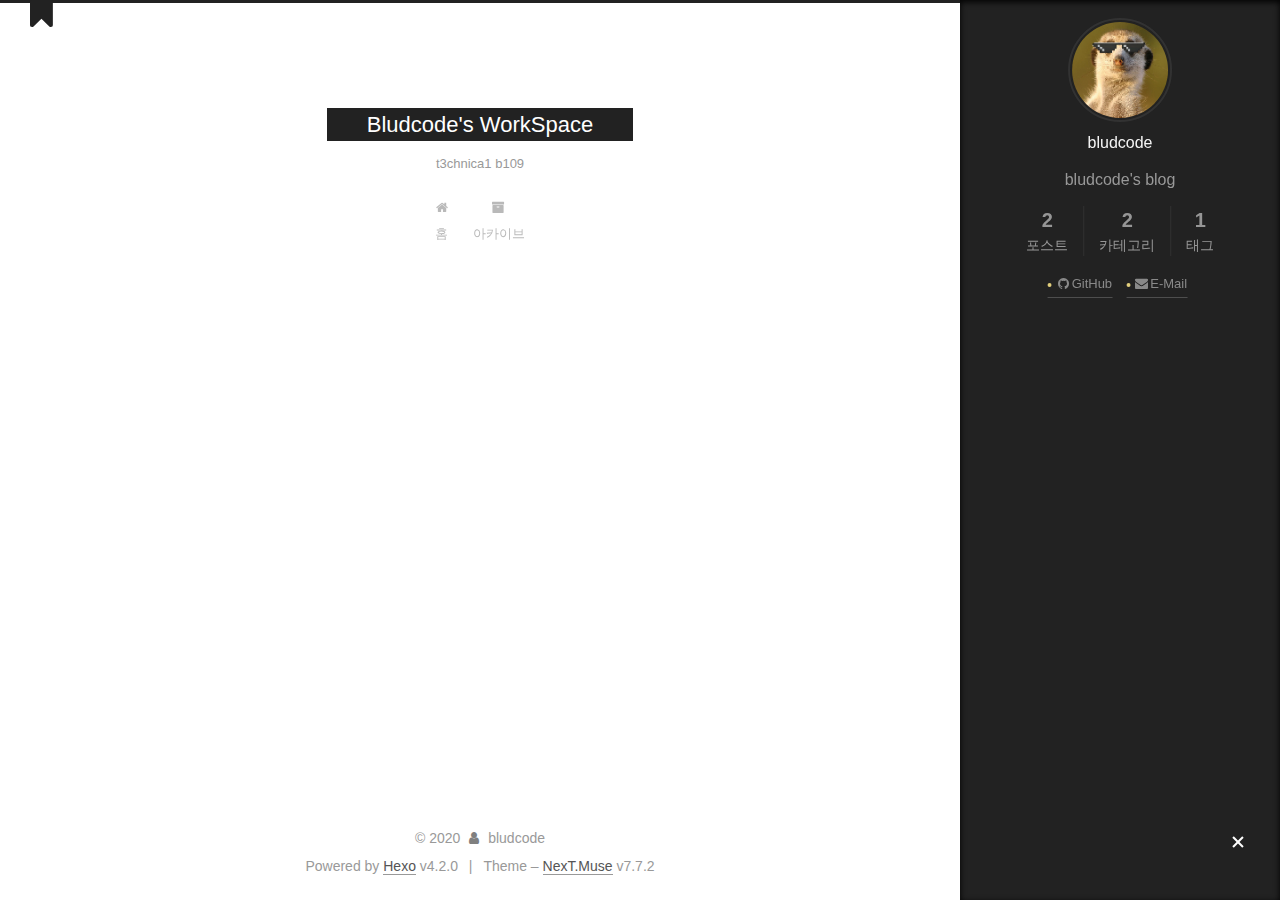
<file: categories/Tools/index.html>
<!DOCTYPE html>
<html lang="ko">
<head>
  <!-- hexo-inject:begin --><!-- hexo-inject:end --><meta charset="UTF-8">
<meta name="viewport" content="width=device-width, initial-scale=1, maximum-scale=2">
<meta name="theme-color" content="#222">
<meta name="generator" content="Hexo 4.2.0">
  <link rel="apple-touch-icon" sizes="180x180" href="/images/apple-touch-icon-next.png">
  <link rel="icon" type="image/png" sizes="32x32" href="/images/favicon-32x32-next.png">
  <link rel="icon" type="image/png" sizes="16x16" href="/images/favicon-16x16-next.png">
  <link rel="mask-icon" href="/images/logo.svg" color="#222">

<link rel="stylesheet" href="/css/main.css">


<link rel="stylesheet" href="/lib/font-awesome/css/font-awesome.min.css">

<script id="hexo-configurations">
    var NexT = window.NexT || {};
    var CONFIG = {"hostname":"bludcode.github.io","root":"/","scheme":"Muse","version":"7.7.2","exturl":false,"sidebar":{"position":"right","display":"always","padding":18,"offset":12,"onmobile":false},"copycode":{"enable":false,"show_result":false,"style":null},"back2top":{"enable":true,"sidebar":false,"scrollpercent":false},"bookmark":{"enable":true,"color":"#222","save":"auto"},"fancybox":false,"mediumzoom":false,"lazyload":false,"pangu":false,"comments":{"style":"tabs","active":null,"storage":true,"lazyload":false,"nav":null},"algolia":{"hits":{"per_page":10},"labels":{"input_placeholder":"Search for Posts","hits_empty":"We didn't find any results for the search: ${query}","hits_stats":"${hits} results found in ${time} ms"}},"localsearch":{"enable":false,"trigger":"auto","top_n_per_article":1,"unescape":false,"preload":false},"motion":{"enable":true,"async":false,"transition":{"post_block":"fadeIn","post_header":"slideDownIn","post_body":"slideDownIn","coll_header":"slideLeftIn","sidebar":"slideUpIn"}}};
  </script>

  <meta name="description" content="bludcode&#39;s blog">
<meta property="og:type" content="website">
<meta property="og:title" content="Bludcode&#39;s WorkSpace">
<meta property="og:url" content="https://bludcode.github.io/categories/Tools/index.html">
<meta property="og:site_name" content="Bludcode&#39;s WorkSpace">
<meta property="og:description" content="bludcode&#39;s blog">
<meta property="og:locale" content="ko_KR">
<meta property="article:author" content="bludcode">
<meta property="article:tag" content="programming">
<meta property="article:tag" content=" math">
<meta property="article:tag" content=" neuroscience">
<meta name="twitter:card" content="summary">

<link rel="canonical" href="https://bludcode.github.io/categories/Tools/">


<script id="page-configurations">
  // https://hexo.io/docs/variables.html
  CONFIG.page = {
    sidebar: "",
    isHome : false,
    isPost : false
  };
</script>

  <title>카테고리: Tools | Bludcode's WorkSpace</title>
  






  <noscript>
  <style>
  .use-motion .brand,
  .use-motion .menu-item,
  .sidebar-inner,
  .use-motion .post-block,
  .use-motion .pagination,
  .use-motion .comments,
  .use-motion .post-header,
  .use-motion .post-body,
  .use-motion .collection-header { opacity: initial; }

  .use-motion .site-title,
  .use-motion .site-subtitle {
    opacity: initial;
    top: initial;
  }

  .use-motion .logo-line-before i { left: initial; }
  .use-motion .logo-line-after i { right: initial; }
  </style>
</noscript><!-- hexo-inject:begin --><!-- hexo-inject:end -->

</head>

<body itemscope itemtype="http://schema.org/WebPage">
  <!-- hexo-inject:begin --><!-- hexo-inject:end --><div class="container use-motion">
    <div class="headband"></div>

    <header class="header" itemscope itemtype="http://schema.org/WPHeader">
      <div class="header-inner"><div class="site-brand-container">
  <div class="site-nav-toggle">
    <div class="toggle" aria-label="Toggle navigation bar">
      <span class="toggle-line toggle-line-first"></span>
      <span class="toggle-line toggle-line-middle"></span>
      <span class="toggle-line toggle-line-last"></span>
    </div>
  </div>

  <div class="site-meta">

    <div>
      <a href="/" class="brand" rel="start">
        <span class="logo-line-before"><i></i></span>
        <span class="site-title">Bludcode's WorkSpace</span>
        <span class="logo-line-after"><i></i></span>
      </a>
    </div>
        <p class="site-subtitle">t3chnica1 b109</p>
  </div>

  <div class="site-nav-right">
    <div class="toggle popup-trigger">
    </div>
  </div>
</div>


<nav class="site-nav">
  
  <ul id="menu" class="menu">
        <li class="menu-item menu-item-home">

    <a href="/" rel="section"><i class="fa fa-fw fa-home"></i>홈</a>

  </li>
        <li class="menu-item menu-item-archives">

    <a href="/archives/" rel="section"><i class="fa fa-fw fa-archive"></i>아카이브</a>

  </li>
  </ul>

</nav>
</div>
    </header>

    
  <div class="back-to-top">
    <i class="fa fa-arrow-up"></i>
    <span>0%</span>
  </div>
  <div class="reading-progress-bar"></div>
  <a role="button" class="book-mark-link book-mark-link-fixed"></a>


    <main class="main">
      <div class="main-inner">
        <div class="content-wrap">
          

          <div class="content">
            

  
  
  
  <div class="post-block">
    <div class="posts-collapse">
      <div class="collection-title">
        <h1 class="collection-header">Tools
          <small>카테고리</small>
        </h1>
      </div>

      
    <div class="collection-year">
      <h1 class="collection-header">2020</h1>
    </div>

  <article itemscope itemtype="http://schema.org/Article">
    <header class="post-header">

      <div class="post-meta">
        <time itemprop="dateCreated"
              datetime="2020-03-10T13:40:20+09:00"
              content="2020-03-10">
          03-10
        </time>
      </div>

      <h2 class="post-title">
          <a class="post-title-link" href="/2020/03/10/hexo-test/" itemprop="url">
            <span itemprop="name">헥소(Hexo) 테스트 글</span>
          </a>
      </h2>

    </header>
  </article>

    </div>
  </div>
  
  
  

  



          </div>
          

<script>
  window.addEventListener('tabs:register', () => {
    let { activeClass } = CONFIG.comments;
    if (CONFIG.comments.storage) {
      activeClass = localStorage.getItem('comments_active') || activeClass;
    }
    if (activeClass) {
      let activeTab = document.querySelector(`a[href="#comment-${activeClass}"]`);
      if (activeTab) {
        activeTab.click();
      }
    }
  });
  if (CONFIG.comments.storage) {
    window.addEventListener('tabs:click', event => {
      if (!event.target.matches('.tabs-comment .tab-content .tab-pane')) return;
      let commentClass = event.target.classList[1];
      localStorage.setItem('comments_active', commentClass);
    });
  }
</script>

        </div>
          
  
  <div class="toggle sidebar-toggle">
    <span class="toggle-line toggle-line-first"></span>
    <span class="toggle-line toggle-line-middle"></span>
    <span class="toggle-line toggle-line-last"></span>
  </div>

  <aside class="sidebar">
    <div class="sidebar-inner">

      <ul class="sidebar-nav motion-element">
        <li class="sidebar-nav-toc">
          목차
        </li>
        <li class="sidebar-nav-overview">
          흝어보기
        </li>
      </ul>

      <!--noindex-->
      <div class="post-toc-wrap sidebar-panel">
      </div>
      <!--/noindex-->

      <div class="site-overview-wrap sidebar-panel">
        <div class="site-author motion-element" itemprop="author" itemscope itemtype="http://schema.org/Person">
    <img class="site-author-image" itemprop="image" alt="bludcode"
      src="/images/avatar.gif">
  <p class="site-author-name" itemprop="name">bludcode</p>
  <div class="site-description" itemprop="description">bludcode's blog</div>
</div>
<div class="site-state-wrap motion-element">
  <nav class="site-state">
      <div class="site-state-item site-state-posts">
          <a href="/archives/">
        
          <span class="site-state-item-count">2</span>
          <span class="site-state-item-name">포스트</span>
        </a>
      </div>
      <div class="site-state-item site-state-categories">
        <span class="site-state-item-count">2</span>
        <span class="site-state-item-name">카테고리</span>
      </div>
      <div class="site-state-item site-state-tags">
        <span class="site-state-item-count">1</span>
        <span class="site-state-item-name">태그</span>
      </div>
  </nav>
</div>
  <div class="links-of-author motion-element">
      <span class="links-of-author-item">
        <a href="https://github.com/bludcode" title="GitHub → https:&#x2F;&#x2F;github.com&#x2F;bludcode" rel="noopener" target="_blank"><i class="fa fa-fw fa-github"></i>GitHub</a>
      </span>
      <span class="links-of-author-item">
        <a href="mailto:bludcode@naver.com" title="E-Mail → mailto:bludcode@naver.com" rel="noopener" target="_blank"><i class="fa fa-fw fa-envelope"></i>E-Mail</a>
      </span>
  </div>



      </div>

    </div>
  </aside>
  <div id="sidebar-dimmer"></div>


      </div>
    </main>

    <footer class="footer">
      <div class="footer-inner">
        

<div class="copyright">
  
  &copy; 
  <span itemprop="copyrightYear">2020</span>
  <span class="with-love">
    <i class="fa fa-user"></i>
  </span>
  <span class="author" itemprop="copyrightHolder">bludcode</span>
</div>
  <div class="powered-by">Powered by <a href="https://hexo.io/" class="theme-link" rel="noopener" target="_blank">Hexo</a> v4.2.0
  </div>
  <span class="post-meta-divider">|</span>
  <div class="theme-info">Theme – <a href="https://muse.theme-next.org/" class="theme-link" rel="noopener" target="_blank">NexT.Muse</a> v7.7.2
  </div>

        








      </div>
    </footer>
  </div>

  
  <script src="/lib/anime.min.js"></script>
  <script src="/lib/velocity/velocity.min.js"></script>
  <script src="/lib/velocity/velocity.ui.min.js"></script>

<script src="/js/utils.js"></script>

<script src="/js/motion.js"></script>


<script src="/js/schemes/muse.js"></script>


<script src="/js/next-boot.js"></script>

<script src="/js/bookmark.js"></script><!-- hexo-inject:begin --><!-- hexo-inject:end -->




  















  

  


</body>
</html>
</file>
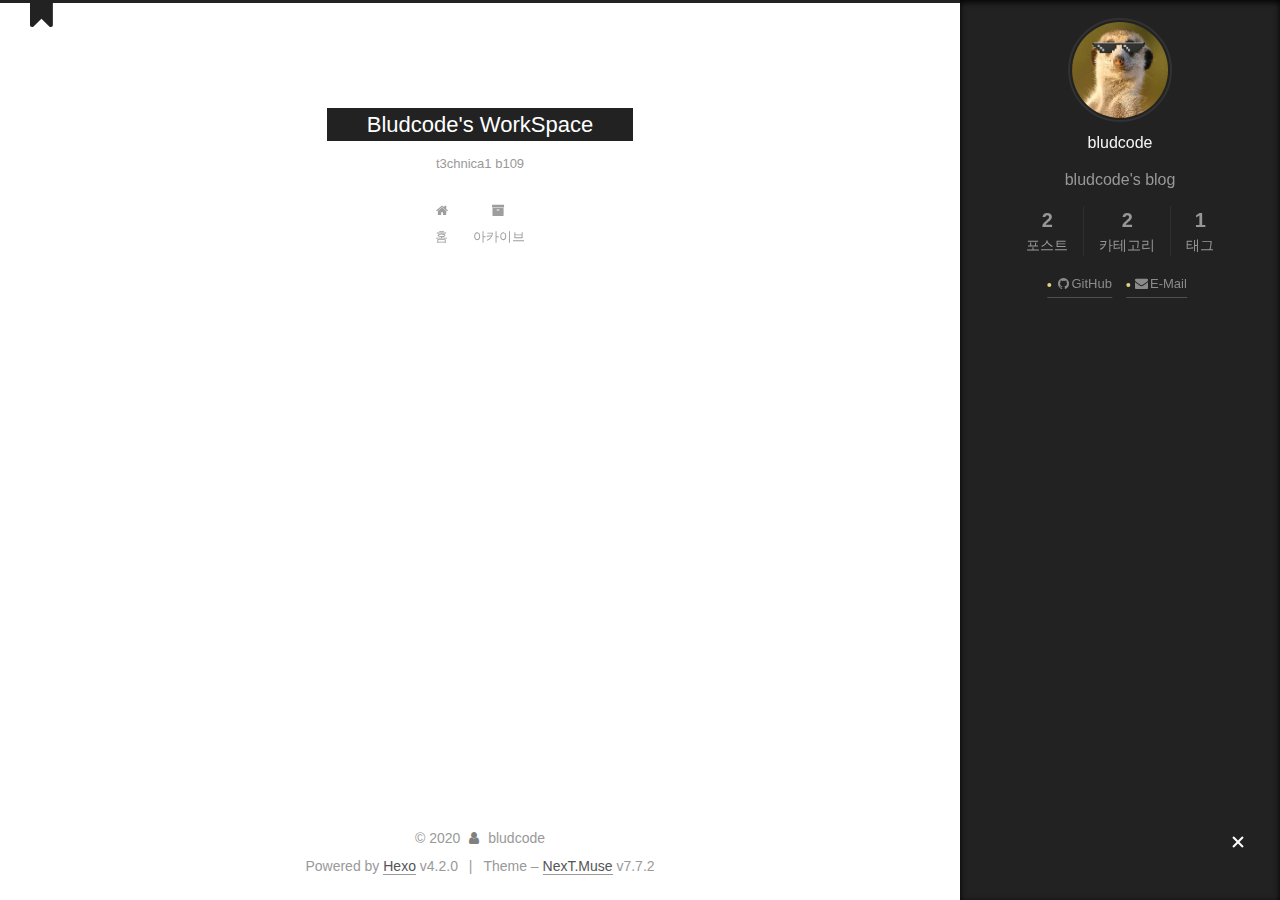
<file: tags/hexo/index.html>
<!DOCTYPE html>
<html lang="ko">
<head>
  <!-- hexo-inject:begin --><!-- hexo-inject:end --><meta charset="UTF-8">
<meta name="viewport" content="width=device-width, initial-scale=1, maximum-scale=2">
<meta name="theme-color" content="#222">
<meta name="generator" content="Hexo 4.2.0">
  <link rel="apple-touch-icon" sizes="180x180" href="/images/apple-touch-icon-next.png">
  <link rel="icon" type="image/png" sizes="32x32" href="/images/favicon-32x32-next.png">
  <link rel="icon" type="image/png" sizes="16x16" href="/images/favicon-16x16-next.png">
  <link rel="mask-icon" href="/images/logo.svg" color="#222">

<link rel="stylesheet" href="/css/main.css">


<link rel="stylesheet" href="/lib/font-awesome/css/font-awesome.min.css">

<script id="hexo-configurations">
    var NexT = window.NexT || {};
    var CONFIG = {"hostname":"bludcode.github.io","root":"/","scheme":"Muse","version":"7.7.2","exturl":false,"sidebar":{"position":"right","display":"always","padding":18,"offset":12,"onmobile":false},"copycode":{"enable":false,"show_result":false,"style":null},"back2top":{"enable":true,"sidebar":false,"scrollpercent":false},"bookmark":{"enable":true,"color":"#222","save":"auto"},"fancybox":false,"mediumzoom":false,"lazyload":false,"pangu":false,"comments":{"style":"tabs","active":null,"storage":true,"lazyload":false,"nav":null},"algolia":{"hits":{"per_page":10},"labels":{"input_placeholder":"Search for Posts","hits_empty":"We didn't find any results for the search: ${query}","hits_stats":"${hits} results found in ${time} ms"}},"localsearch":{"enable":false,"trigger":"auto","top_n_per_article":1,"unescape":false,"preload":false},"motion":{"enable":true,"async":false,"transition":{"post_block":"fadeIn","post_header":"slideDownIn","post_body":"slideDownIn","coll_header":"slideLeftIn","sidebar":"slideUpIn"}}};
  </script>

  <meta name="description" content="bludcode&#39;s blog">
<meta property="og:type" content="website">
<meta property="og:title" content="Bludcode&#39;s WorkSpace">
<meta property="og:url" content="https://bludcode.github.io/tags/hexo/index.html">
<meta property="og:site_name" content="Bludcode&#39;s WorkSpace">
<meta property="og:description" content="bludcode&#39;s blog">
<meta property="og:locale" content="ko_KR">
<meta property="article:author" content="bludcode">
<meta property="article:tag" content="programming">
<meta property="article:tag" content=" math">
<meta property="article:tag" content=" neuroscience">
<meta name="twitter:card" content="summary">

<link rel="canonical" href="https://bludcode.github.io/tags/hexo/">


<script id="page-configurations">
  // https://hexo.io/docs/variables.html
  CONFIG.page = {
    sidebar: "",
    isHome : false,
    isPost : false
  };
</script>

  <title>태그: hexo | Bludcode's WorkSpace</title>
  






  <noscript>
  <style>
  .use-motion .brand,
  .use-motion .menu-item,
  .sidebar-inner,
  .use-motion .post-block,
  .use-motion .pagination,
  .use-motion .comments,
  .use-motion .post-header,
  .use-motion .post-body,
  .use-motion .collection-header { opacity: initial; }

  .use-motion .site-title,
  .use-motion .site-subtitle {
    opacity: initial;
    top: initial;
  }

  .use-motion .logo-line-before i { left: initial; }
  .use-motion .logo-line-after i { right: initial; }
  </style>
</noscript><!-- hexo-inject:begin --><!-- hexo-inject:end -->

</head>

<body itemscope itemtype="http://schema.org/WebPage">
  <!-- hexo-inject:begin --><!-- hexo-inject:end --><div class="container use-motion">
    <div class="headband"></div>

    <header class="header" itemscope itemtype="http://schema.org/WPHeader">
      <div class="header-inner"><div class="site-brand-container">
  <div class="site-nav-toggle">
    <div class="toggle" aria-label="Toggle navigation bar">
      <span class="toggle-line toggle-line-first"></span>
      <span class="toggle-line toggle-line-middle"></span>
      <span class="toggle-line toggle-line-last"></span>
    </div>
  </div>

  <div class="site-meta">

    <div>
      <a href="/" class="brand" rel="start">
        <span class="logo-line-before"><i></i></span>
        <span class="site-title">Bludcode's WorkSpace</span>
        <span class="logo-line-after"><i></i></span>
      </a>
    </div>
        <p class="site-subtitle">t3chnica1 b109</p>
  </div>

  <div class="site-nav-right">
    <div class="toggle popup-trigger">
    </div>
  </div>
</div>


<nav class="site-nav">
  
  <ul id="menu" class="menu">
        <li class="menu-item menu-item-home">

    <a href="/" rel="section"><i class="fa fa-fw fa-home"></i>홈</a>

  </li>
        <li class="menu-item menu-item-archives">

    <a href="/archives/" rel="section"><i class="fa fa-fw fa-archive"></i>아카이브</a>

  </li>
  </ul>

</nav>
</div>
    </header>

    
  <div class="back-to-top">
    <i class="fa fa-arrow-up"></i>
    <span>0%</span>
  </div>
  <div class="reading-progress-bar"></div>
  <a role="button" class="book-mark-link book-mark-link-fixed"></a>


    <main class="main">
      <div class="main-inner">
        <div class="content-wrap">
          

          <div class="content">
            

  
  
  
  <div class="post-block">
    <div class="posts-collapse">
      <div class="collection-title">
        <h1 class="collection-header">hexo
          <small>태그</small>
        </h1>
      </div>

      
    <div class="collection-year">
      <h1 class="collection-header">2020</h1>
    </div>

  <article itemscope itemtype="http://schema.org/Article">
    <header class="post-header">

      <div class="post-meta">
        <time itemprop="dateCreated"
              datetime="2020-03-10T13:40:20+09:00"
              content="2020-03-10">
          03-10
        </time>
      </div>

      <h2 class="post-title">
          <a class="post-title-link" href="/2020/03/10/hexo-test/" itemprop="url">
            <span itemprop="name">헥소(Hexo) 테스트 글</span>
          </a>
      </h2>

    </header>
  </article>

    </div>
  </div>
  
  
  

  



          </div>
          

<script>
  window.addEventListener('tabs:register', () => {
    let { activeClass } = CONFIG.comments;
    if (CONFIG.comments.storage) {
      activeClass = localStorage.getItem('comments_active') || activeClass;
    }
    if (activeClass) {
      let activeTab = document.querySelector(`a[href="#comment-${activeClass}"]`);
      if (activeTab) {
        activeTab.click();
      }
    }
  });
  if (CONFIG.comments.storage) {
    window.addEventListener('tabs:click', event => {
      if (!event.target.matches('.tabs-comment .tab-content .tab-pane')) return;
      let commentClass = event.target.classList[1];
      localStorage.setItem('comments_active', commentClass);
    });
  }
</script>

        </div>
          
  
  <div class="toggle sidebar-toggle">
    <span class="toggle-line toggle-line-first"></span>
    <span class="toggle-line toggle-line-middle"></span>
    <span class="toggle-line toggle-line-last"></span>
  </div>

  <aside class="sidebar">
    <div class="sidebar-inner">

      <ul class="sidebar-nav motion-element">
        <li class="sidebar-nav-toc">
          목차
        </li>
        <li class="sidebar-nav-overview">
          흝어보기
        </li>
      </ul>

      <!--noindex-->
      <div class="post-toc-wrap sidebar-panel">
      </div>
      <!--/noindex-->

      <div class="site-overview-wrap sidebar-panel">
        <div class="site-author motion-element" itemprop="author" itemscope itemtype="http://schema.org/Person">
    <img class="site-author-image" itemprop="image" alt="bludcode"
      src="/images/avatar.gif">
  <p class="site-author-name" itemprop="name">bludcode</p>
  <div class="site-description" itemprop="description">bludcode's blog</div>
</div>
<div class="site-state-wrap motion-element">
  <nav class="site-state">
      <div class="site-state-item site-state-posts">
          <a href="/archives/">
        
          <span class="site-state-item-count">2</span>
          <span class="site-state-item-name">포스트</span>
        </a>
      </div>
      <div class="site-state-item site-state-categories">
        <span class="site-state-item-count">2</span>
        <span class="site-state-item-name">카테고리</span>
      </div>
      <div class="site-state-item site-state-tags">
        <span class="site-state-item-count">1</span>
        <span class="site-state-item-name">태그</span>
      </div>
  </nav>
</div>
  <div class="links-of-author motion-element">
      <span class="links-of-author-item">
        <a href="https://github.com/bludcode" title="GitHub → https:&#x2F;&#x2F;github.com&#x2F;bludcode" rel="noopener" target="_blank"><i class="fa fa-fw fa-github"></i>GitHub</a>
      </span>
      <span class="links-of-author-item">
        <a href="mailto:bludcode@naver.com" title="E-Mail → mailto:bludcode@naver.com" rel="noopener" target="_blank"><i class="fa fa-fw fa-envelope"></i>E-Mail</a>
      </span>
  </div>



      </div>

    </div>
  </aside>
  <div id="sidebar-dimmer"></div>


      </div>
    </main>

    <footer class="footer">
      <div class="footer-inner">
        

<div class="copyright">
  
  &copy; 
  <span itemprop="copyrightYear">2020</span>
  <span class="with-love">
    <i class="fa fa-user"></i>
  </span>
  <span class="author" itemprop="copyrightHolder">bludcode</span>
</div>
  <div class="powered-by">Powered by <a href="https://hexo.io/" class="theme-link" rel="noopener" target="_blank">Hexo</a> v4.2.0
  </div>
  <span class="post-meta-divider">|</span>
  <div class="theme-info">Theme – <a href="https://muse.theme-next.org/" class="theme-link" rel="noopener" target="_blank">NexT.Muse</a> v7.7.2
  </div>

        








      </div>
    </footer>
  </div>

  
  <script src="/lib/anime.min.js"></script>
  <script src="/lib/velocity/velocity.min.js"></script>
  <script src="/lib/velocity/velocity.ui.min.js"></script>

<script src="/js/utils.js"></script>

<script src="/js/motion.js"></script>


<script src="/js/schemes/muse.js"></script>


<script src="/js/next-boot.js"></script>

<script src="/js/bookmark.js"></script><!-- hexo-inject:begin --><!-- hexo-inject:end -->




  















  

  


</body>
</html>
</file>
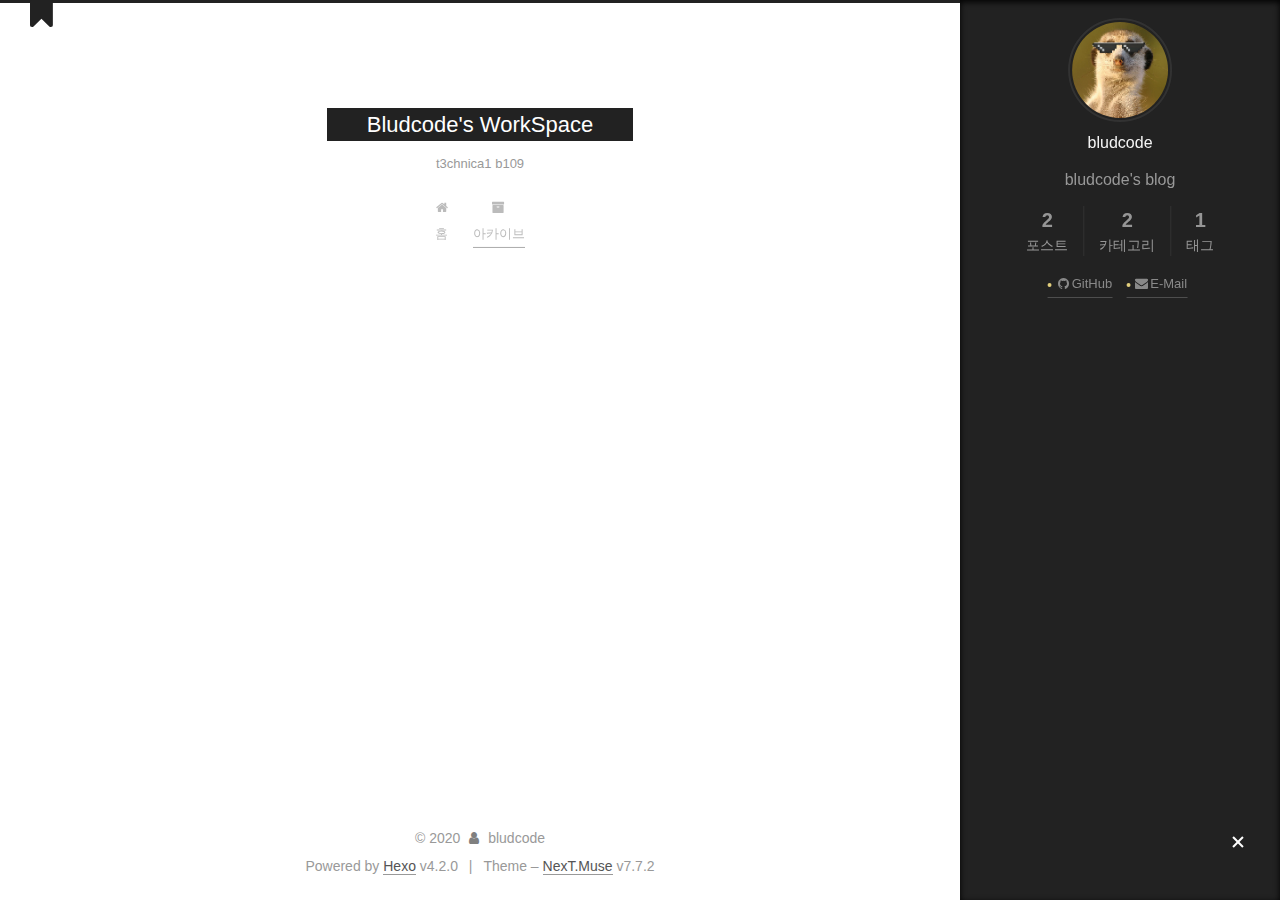
<file: archives/2020/03/index.html>
<!DOCTYPE html>
<html lang="ko">
<head>
  <!-- hexo-inject:begin --><!-- hexo-inject:end --><meta charset="UTF-8">
<meta name="viewport" content="width=device-width, initial-scale=1, maximum-scale=2">
<meta name="theme-color" content="#222">
<meta name="generator" content="Hexo 4.2.0">
  <link rel="apple-touch-icon" sizes="180x180" href="/images/apple-touch-icon-next.png">
  <link rel="icon" type="image/png" sizes="32x32" href="/images/favicon-32x32-next.png">
  <link rel="icon" type="image/png" sizes="16x16" href="/images/favicon-16x16-next.png">
  <link rel="mask-icon" href="/images/logo.svg" color="#222">

<link rel="stylesheet" href="/css/main.css">


<link rel="stylesheet" href="/lib/font-awesome/css/font-awesome.min.css">

<script id="hexo-configurations">
    var NexT = window.NexT || {};
    var CONFIG = {"hostname":"bludcode.github.io","root":"/","scheme":"Muse","version":"7.7.2","exturl":false,"sidebar":{"position":"right","display":"always","padding":18,"offset":12,"onmobile":false},"copycode":{"enable":false,"show_result":false,"style":null},"back2top":{"enable":true,"sidebar":false,"scrollpercent":false},"bookmark":{"enable":true,"color":"#222","save":"auto"},"fancybox":false,"mediumzoom":false,"lazyload":false,"pangu":false,"comments":{"style":"tabs","active":null,"storage":true,"lazyload":false,"nav":null},"algolia":{"hits":{"per_page":10},"labels":{"input_placeholder":"Search for Posts","hits_empty":"We didn't find any results for the search: ${query}","hits_stats":"${hits} results found in ${time} ms"}},"localsearch":{"enable":false,"trigger":"auto","top_n_per_article":1,"unescape":false,"preload":false},"motion":{"enable":true,"async":false,"transition":{"post_block":"fadeIn","post_header":"slideDownIn","post_body":"slideDownIn","coll_header":"slideLeftIn","sidebar":"slideUpIn"}}};
  </script>

  <meta name="description" content="bludcode&#39;s blog">
<meta property="og:type" content="website">
<meta property="og:title" content="Bludcode&#39;s WorkSpace">
<meta property="og:url" content="https://bludcode.github.io/archives/2020/03/index.html">
<meta property="og:site_name" content="Bludcode&#39;s WorkSpace">
<meta property="og:description" content="bludcode&#39;s blog">
<meta property="og:locale" content="ko_KR">
<meta property="article:author" content="bludcode">
<meta property="article:tag" content="programming">
<meta property="article:tag" content=" math">
<meta property="article:tag" content=" neuroscience">
<meta name="twitter:card" content="summary">

<link rel="canonical" href="https://bludcode.github.io/archives/2020/03/">


<script id="page-configurations">
  // https://hexo.io/docs/variables.html
  CONFIG.page = {
    sidebar: "",
    isHome : false,
    isPost : false
  };
</script>

  <title>아카이브 | Bludcode's WorkSpace</title>
  






  <noscript>
  <style>
  .use-motion .brand,
  .use-motion .menu-item,
  .sidebar-inner,
  .use-motion .post-block,
  .use-motion .pagination,
  .use-motion .comments,
  .use-motion .post-header,
  .use-motion .post-body,
  .use-motion .collection-header { opacity: initial; }

  .use-motion .site-title,
  .use-motion .site-subtitle {
    opacity: initial;
    top: initial;
  }

  .use-motion .logo-line-before i { left: initial; }
  .use-motion .logo-line-after i { right: initial; }
  </style>
</noscript><!-- hexo-inject:begin --><!-- hexo-inject:end -->

</head>

<body itemscope itemtype="http://schema.org/WebPage">
  <!-- hexo-inject:begin --><!-- hexo-inject:end --><div class="container use-motion">
    <div class="headband"></div>

    <header class="header" itemscope itemtype="http://schema.org/WPHeader">
      <div class="header-inner"><div class="site-brand-container">
  <div class="site-nav-toggle">
    <div class="toggle" aria-label="Toggle navigation bar">
      <span class="toggle-line toggle-line-first"></span>
      <span class="toggle-line toggle-line-middle"></span>
      <span class="toggle-line toggle-line-last"></span>
    </div>
  </div>

  <div class="site-meta">

    <div>
      <a href="/" class="brand" rel="start">
        <span class="logo-line-before"><i></i></span>
        <span class="site-title">Bludcode's WorkSpace</span>
        <span class="logo-line-after"><i></i></span>
      </a>
    </div>
        <p class="site-subtitle">t3chnica1 b109</p>
  </div>

  <div class="site-nav-right">
    <div class="toggle popup-trigger">
    </div>
  </div>
</div>


<nav class="site-nav">
  
  <ul id="menu" class="menu">
        <li class="menu-item menu-item-home">

    <a href="/" rel="section"><i class="fa fa-fw fa-home"></i>홈</a>

  </li>
        <li class="menu-item menu-item-archives">

    <a href="/archives/" rel="section"><i class="fa fa-fw fa-archive"></i>아카이브</a>

  </li>
  </ul>

</nav>
</div>
    </header>

    
  <div class="back-to-top">
    <i class="fa fa-arrow-up"></i>
    <span>0%</span>
  </div>
  <div class="reading-progress-bar"></div>
  <a role="button" class="book-mark-link book-mark-link-fixed"></a>


    <main class="main">
      <div class="main-inner">
        <div class="content-wrap">
          

          <div class="content">
            

  
  
  
  <div class="post-block">
    <div class="posts-collapse">
      <div class="collection-title">
        <span class="collection-header">음..! 총 2개의 포스트 포스트를 마저 작성하세요</span>
      </div>

      
    <div class="collection-year">
      <h1 class="collection-header">2020</h1>
    </div>

  <article itemscope itemtype="http://schema.org/Article">
    <header class="post-header">

      <div class="post-meta">
        <time itemprop="dateCreated"
              datetime="2020-03-10T13:40:20+09:00"
              content="2020-03-10">
          03-10
        </time>
      </div>

      <h2 class="post-title">
          <a class="post-title-link" href="/2020/03/10/hexo-test/" itemprop="url">
            <span itemprop="name">헥소(Hexo) 테스트 글</span>
          </a>
      </h2>

    </header>
  </article>

  <article itemscope itemtype="http://schema.org/Article">
    <header class="post-header">

      <div class="post-meta">
        <time itemprop="dateCreated"
              datetime="2020-03-10T09:46:29+09:00"
              content="2020-03-10">
          03-10
        </time>
      </div>

      <h2 class="post-title">
          <a class="post-title-link" href="/2020/03/10/hello-world/" itemprop="url">
            <span itemprop="name">Starting Hexo!</span>
          </a>
      </h2>

    </header>
  </article>


    </div>
  </div>
  
  
  

  



          </div>
          

<script>
  window.addEventListener('tabs:register', () => {
    let { activeClass } = CONFIG.comments;
    if (CONFIG.comments.storage) {
      activeClass = localStorage.getItem('comments_active') || activeClass;
    }
    if (activeClass) {
      let activeTab = document.querySelector(`a[href="#comment-${activeClass}"]`);
      if (activeTab) {
        activeTab.click();
      }
    }
  });
  if (CONFIG.comments.storage) {
    window.addEventListener('tabs:click', event => {
      if (!event.target.matches('.tabs-comment .tab-content .tab-pane')) return;
      let commentClass = event.target.classList[1];
      localStorage.setItem('comments_active', commentClass);
    });
  }
</script>

        </div>
          
  
  <div class="toggle sidebar-toggle">
    <span class="toggle-line toggle-line-first"></span>
    <span class="toggle-line toggle-line-middle"></span>
    <span class="toggle-line toggle-line-last"></span>
  </div>

  <aside class="sidebar">
    <div class="sidebar-inner">

      <ul class="sidebar-nav motion-element">
        <li class="sidebar-nav-toc">
          목차
        </li>
        <li class="sidebar-nav-overview">
          흝어보기
        </li>
      </ul>

      <!--noindex-->
      <div class="post-toc-wrap sidebar-panel">
      </div>
      <!--/noindex-->

      <div class="site-overview-wrap sidebar-panel">
        <div class="site-author motion-element" itemprop="author" itemscope itemtype="http://schema.org/Person">
    <img class="site-author-image" itemprop="image" alt="bludcode"
      src="/images/avatar.gif">
  <p class="site-author-name" itemprop="name">bludcode</p>
  <div class="site-description" itemprop="description">bludcode's blog</div>
</div>
<div class="site-state-wrap motion-element">
  <nav class="site-state">
      <div class="site-state-item site-state-posts">
          <a href="/archives/">
        
          <span class="site-state-item-count">2</span>
          <span class="site-state-item-name">포스트</span>
        </a>
      </div>
      <div class="site-state-item site-state-categories">
        <span class="site-state-item-count">2</span>
        <span class="site-state-item-name">카테고리</span>
      </div>
      <div class="site-state-item site-state-tags">
        <span class="site-state-item-count">1</span>
        <span class="site-state-item-name">태그</span>
      </div>
  </nav>
</div>
  <div class="links-of-author motion-element">
      <span class="links-of-author-item">
        <a href="https://github.com/bludcode" title="GitHub → https:&#x2F;&#x2F;github.com&#x2F;bludcode" rel="noopener" target="_blank"><i class="fa fa-fw fa-github"></i>GitHub</a>
      </span>
      <span class="links-of-author-item">
        <a href="mailto:bludcode@naver.com" title="E-Mail → mailto:bludcode@naver.com" rel="noopener" target="_blank"><i class="fa fa-fw fa-envelope"></i>E-Mail</a>
      </span>
  </div>



      </div>

    </div>
  </aside>
  <div id="sidebar-dimmer"></div>


      </div>
    </main>

    <footer class="footer">
      <div class="footer-inner">
        

<div class="copyright">
  
  &copy; 
  <span itemprop="copyrightYear">2020</span>
  <span class="with-love">
    <i class="fa fa-user"></i>
  </span>
  <span class="author" itemprop="copyrightHolder">bludcode</span>
</div>
  <div class="powered-by">Powered by <a href="https://hexo.io/" class="theme-link" rel="noopener" target="_blank">Hexo</a> v4.2.0
  </div>
  <span class="post-meta-divider">|</span>
  <div class="theme-info">Theme – <a href="https://muse.theme-next.org/" class="theme-link" rel="noopener" target="_blank">NexT.Muse</a> v7.7.2
  </div>

        








      </div>
    </footer>
  </div>

  
  <script src="/lib/anime.min.js"></script>
  <script src="/lib/velocity/velocity.min.js"></script>
  <script src="/lib/velocity/velocity.ui.min.js"></script>

<script src="/js/utils.js"></script>

<script src="/js/motion.js"></script>


<script src="/js/schemes/muse.js"></script>


<script src="/js/next-boot.js"></script>

<script src="/js/bookmark.js"></script><!-- hexo-inject:begin --><!-- hexo-inject:end -->




  















  

  


</body>
</html>
</file>
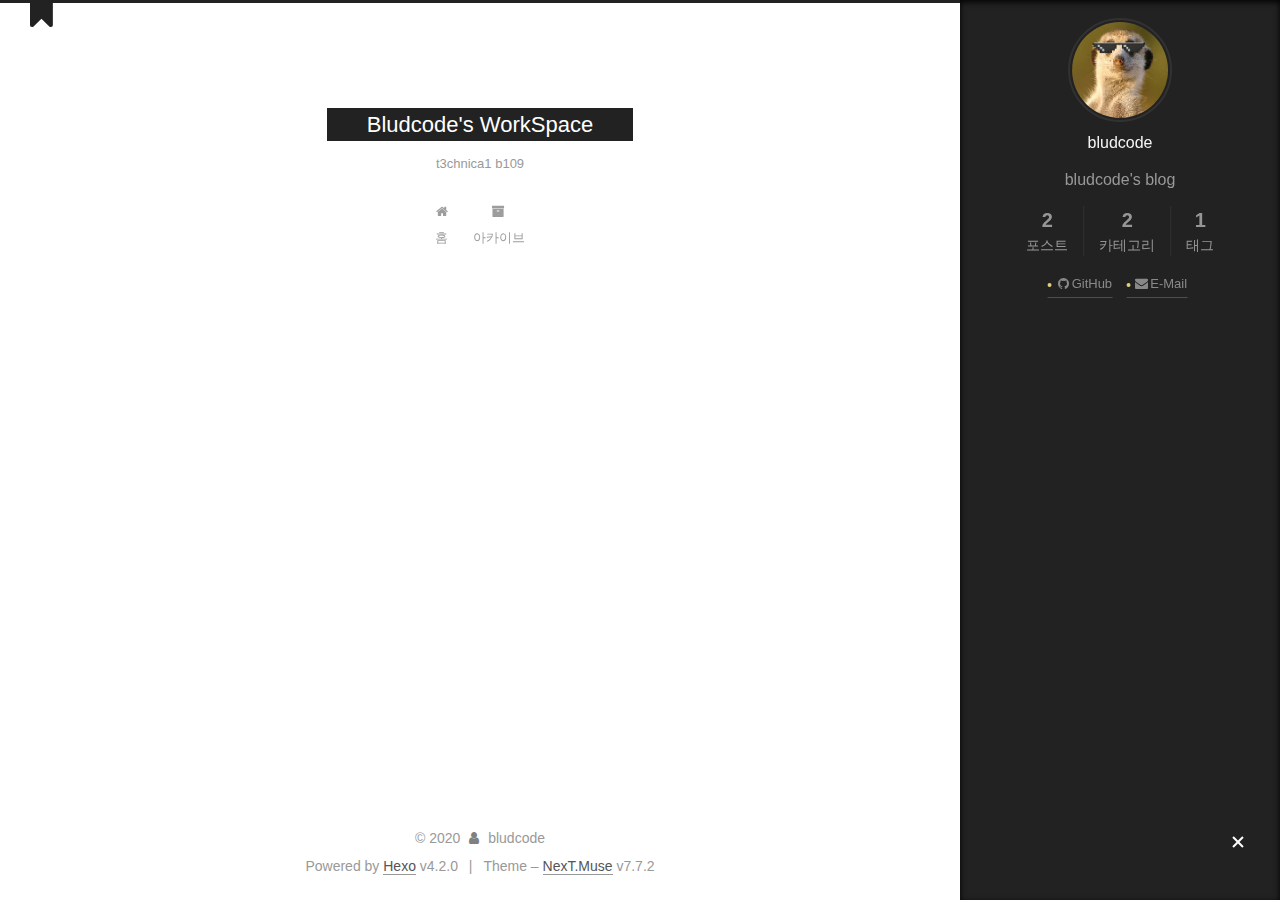
<file: categories/Tools/GithubPage/index.html>
<!DOCTYPE html>
<html lang="ko">
<head>
  <!-- hexo-inject:begin --><!-- hexo-inject:end --><meta charset="UTF-8">
<meta name="viewport" content="width=device-width, initial-scale=1, maximum-scale=2">
<meta name="theme-color" content="#222">
<meta name="generator" content="Hexo 4.2.0">
  <link rel="apple-touch-icon" sizes="180x180" href="/images/apple-touch-icon-next.png">
  <link rel="icon" type="image/png" sizes="32x32" href="/images/favicon-32x32-next.png">
  <link rel="icon" type="image/png" sizes="16x16" href="/images/favicon-16x16-next.png">
  <link rel="mask-icon" href="/images/logo.svg" color="#222">

<link rel="stylesheet" href="/css/main.css">


<link rel="stylesheet" href="/lib/font-awesome/css/font-awesome.min.css">

<script id="hexo-configurations">
    var NexT = window.NexT || {};
    var CONFIG = {"hostname":"bludcode.github.io","root":"/","scheme":"Muse","version":"7.7.2","exturl":false,"sidebar":{"position":"right","display":"always","padding":18,"offset":12,"onmobile":false},"copycode":{"enable":false,"show_result":false,"style":null},"back2top":{"enable":true,"sidebar":false,"scrollpercent":false},"bookmark":{"enable":true,"color":"#222","save":"auto"},"fancybox":false,"mediumzoom":false,"lazyload":false,"pangu":false,"comments":{"style":"tabs","active":null,"storage":true,"lazyload":false,"nav":null},"algolia":{"hits":{"per_page":10},"labels":{"input_placeholder":"Search for Posts","hits_empty":"We didn't find any results for the search: ${query}","hits_stats":"${hits} results found in ${time} ms"}},"localsearch":{"enable":false,"trigger":"auto","top_n_per_article":1,"unescape":false,"preload":false},"motion":{"enable":true,"async":false,"transition":{"post_block":"fadeIn","post_header":"slideDownIn","post_body":"slideDownIn","coll_header":"slideLeftIn","sidebar":"slideUpIn"}}};
  </script>

  <meta name="description" content="bludcode&#39;s blog">
<meta property="og:type" content="website">
<meta property="og:title" content="Bludcode&#39;s WorkSpace">
<meta property="og:url" content="https://bludcode.github.io/categories/Tools/GithubPage/index.html">
<meta property="og:site_name" content="Bludcode&#39;s WorkSpace">
<meta property="og:description" content="bludcode&#39;s blog">
<meta property="og:locale" content="ko_KR">
<meta property="article:author" content="bludcode">
<meta property="article:tag" content="programming">
<meta property="article:tag" content=" math">
<meta property="article:tag" content=" neuroscience">
<meta name="twitter:card" content="summary">

<link rel="canonical" href="https://bludcode.github.io/categories/Tools/GithubPage/">


<script id="page-configurations">
  // https://hexo.io/docs/variables.html
  CONFIG.page = {
    sidebar: "",
    isHome : false,
    isPost : false
  };
</script>

  <title>카테고리: GithubPage | Bludcode's WorkSpace</title>
  






  <noscript>
  <style>
  .use-motion .brand,
  .use-motion .menu-item,
  .sidebar-inner,
  .use-motion .post-block,
  .use-motion .pagination,
  .use-motion .comments,
  .use-motion .post-header,
  .use-motion .post-body,
  .use-motion .collection-header { opacity: initial; }

  .use-motion .site-title,
  .use-motion .site-subtitle {
    opacity: initial;
    top: initial;
  }

  .use-motion .logo-line-before i { left: initial; }
  .use-motion .logo-line-after i { right: initial; }
  </style>
</noscript><!-- hexo-inject:begin --><!-- hexo-inject:end -->

</head>

<body itemscope itemtype="http://schema.org/WebPage">
  <!-- hexo-inject:begin --><!-- hexo-inject:end --><div class="container use-motion">
    <div class="headband"></div>

    <header class="header" itemscope itemtype="http://schema.org/WPHeader">
      <div class="header-inner"><div class="site-brand-container">
  <div class="site-nav-toggle">
    <div class="toggle" aria-label="Toggle navigation bar">
      <span class="toggle-line toggle-line-first"></span>
      <span class="toggle-line toggle-line-middle"></span>
      <span class="toggle-line toggle-line-last"></span>
    </div>
  </div>

  <div class="site-meta">

    <div>
      <a href="/" class="brand" rel="start">
        <span class="logo-line-before"><i></i></span>
        <span class="site-title">Bludcode's WorkSpace</span>
        <span class="logo-line-after"><i></i></span>
      </a>
    </div>
        <p class="site-subtitle">t3chnica1 b109</p>
  </div>

  <div class="site-nav-right">
    <div class="toggle popup-trigger">
    </div>
  </div>
</div>


<nav class="site-nav">
  
  <ul id="menu" class="menu">
        <li class="menu-item menu-item-home">

    <a href="/" rel="section"><i class="fa fa-fw fa-home"></i>홈</a>

  </li>
        <li class="menu-item menu-item-archives">

    <a href="/archives/" rel="section"><i class="fa fa-fw fa-archive"></i>아카이브</a>

  </li>
  </ul>

</nav>
</div>
    </header>

    
  <div class="back-to-top">
    <i class="fa fa-arrow-up"></i>
    <span>0%</span>
  </div>
  <div class="reading-progress-bar"></div>
  <a role="button" class="book-mark-link book-mark-link-fixed"></a>


    <main class="main">
      <div class="main-inner">
        <div class="content-wrap">
          

          <div class="content">
            

  
  
  
  <div class="post-block">
    <div class="posts-collapse">
      <div class="collection-title">
        <h1 class="collection-header">GithubPage
          <small>카테고리</small>
        </h1>
      </div>

      
    <div class="collection-year">
      <h1 class="collection-header">2020</h1>
    </div>

  <article itemscope itemtype="http://schema.org/Article">
    <header class="post-header">

      <div class="post-meta">
        <time itemprop="dateCreated"
              datetime="2020-03-10T13:40:20+09:00"
              content="2020-03-10">
          03-10
        </time>
      </div>

      <h2 class="post-title">
          <a class="post-title-link" href="/2020/03/10/hexo-test/" itemprop="url">
            <span itemprop="name">헥소(Hexo) 테스트 글</span>
          </a>
      </h2>

    </header>
  </article>

    </div>
  </div>
  
  
  

  



          </div>
          

<script>
  window.addEventListener('tabs:register', () => {
    let { activeClass } = CONFIG.comments;
    if (CONFIG.comments.storage) {
      activeClass = localStorage.getItem('comments_active') || activeClass;
    }
    if (activeClass) {
      let activeTab = document.querySelector(`a[href="#comment-${activeClass}"]`);
      if (activeTab) {
        activeTab.click();
      }
    }
  });
  if (CONFIG.comments.storage) {
    window.addEventListener('tabs:click', event => {
      if (!event.target.matches('.tabs-comment .tab-content .tab-pane')) return;
      let commentClass = event.target.classList[1];
      localStorage.setItem('comments_active', commentClass);
    });
  }
</script>

        </div>
          
  
  <div class="toggle sidebar-toggle">
    <span class="toggle-line toggle-line-first"></span>
    <span class="toggle-line toggle-line-middle"></span>
    <span class="toggle-line toggle-line-last"></span>
  </div>

  <aside class="sidebar">
    <div class="sidebar-inner">

      <ul class="sidebar-nav motion-element">
        <li class="sidebar-nav-toc">
          목차
        </li>
        <li class="sidebar-nav-overview">
          흝어보기
        </li>
      </ul>

      <!--noindex-->
      <div class="post-toc-wrap sidebar-panel">
      </div>
      <!--/noindex-->

      <div class="site-overview-wrap sidebar-panel">
        <div class="site-author motion-element" itemprop="author" itemscope itemtype="http://schema.org/Person">
    <img class="site-author-image" itemprop="image" alt="bludcode"
      src="/images/avatar.gif">
  <p class="site-author-name" itemprop="name">bludcode</p>
  <div class="site-description" itemprop="description">bludcode's blog</div>
</div>
<div class="site-state-wrap motion-element">
  <nav class="site-state">
      <div class="site-state-item site-state-posts">
          <a href="/archives/">
        
          <span class="site-state-item-count">2</span>
          <span class="site-state-item-name">포스트</span>
        </a>
      </div>
      <div class="site-state-item site-state-categories">
        <span class="site-state-item-count">2</span>
        <span class="site-state-item-name">카테고리</span>
      </div>
      <div class="site-state-item site-state-tags">
        <span class="site-state-item-count">1</span>
        <span class="site-state-item-name">태그</span>
      </div>
  </nav>
</div>
  <div class="links-of-author motion-element">
      <span class="links-of-author-item">
        <a href="https://github.com/bludcode" title="GitHub → https:&#x2F;&#x2F;github.com&#x2F;bludcode" rel="noopener" target="_blank"><i class="fa fa-fw fa-github"></i>GitHub</a>
      </span>
      <span class="links-of-author-item">
        <a href="mailto:bludcode@naver.com" title="E-Mail → mailto:bludcode@naver.com" rel="noopener" target="_blank"><i class="fa fa-fw fa-envelope"></i>E-Mail</a>
      </span>
  </div>



      </div>

    </div>
  </aside>
  <div id="sidebar-dimmer"></div>


      </div>
    </main>

    <footer class="footer">
      <div class="footer-inner">
        

<div class="copyright">
  
  &copy; 
  <span itemprop="copyrightYear">2020</span>
  <span class="with-love">
    <i class="fa fa-user"></i>
  </span>
  <span class="author" itemprop="copyrightHolder">bludcode</span>
</div>
  <div class="powered-by">Powered by <a href="https://hexo.io/" class="theme-link" rel="noopener" target="_blank">Hexo</a> v4.2.0
  </div>
  <span class="post-meta-divider">|</span>
  <div class="theme-info">Theme – <a href="https://muse.theme-next.org/" class="theme-link" rel="noopener" target="_blank">NexT.Muse</a> v7.7.2
  </div>

        








      </div>
    </footer>
  </div>

  
  <script src="/lib/anime.min.js"></script>
  <script src="/lib/velocity/velocity.min.js"></script>
  <script src="/lib/velocity/velocity.ui.min.js"></script>

<script src="/js/utils.js"></script>

<script src="/js/motion.js"></script>


<script src="/js/schemes/muse.js"></script>


<script src="/js/next-boot.js"></script>

<script src="/js/bookmark.js"></script><!-- hexo-inject:begin --><!-- hexo-inject:end -->




  















  

  


</body>
</html>
</file>
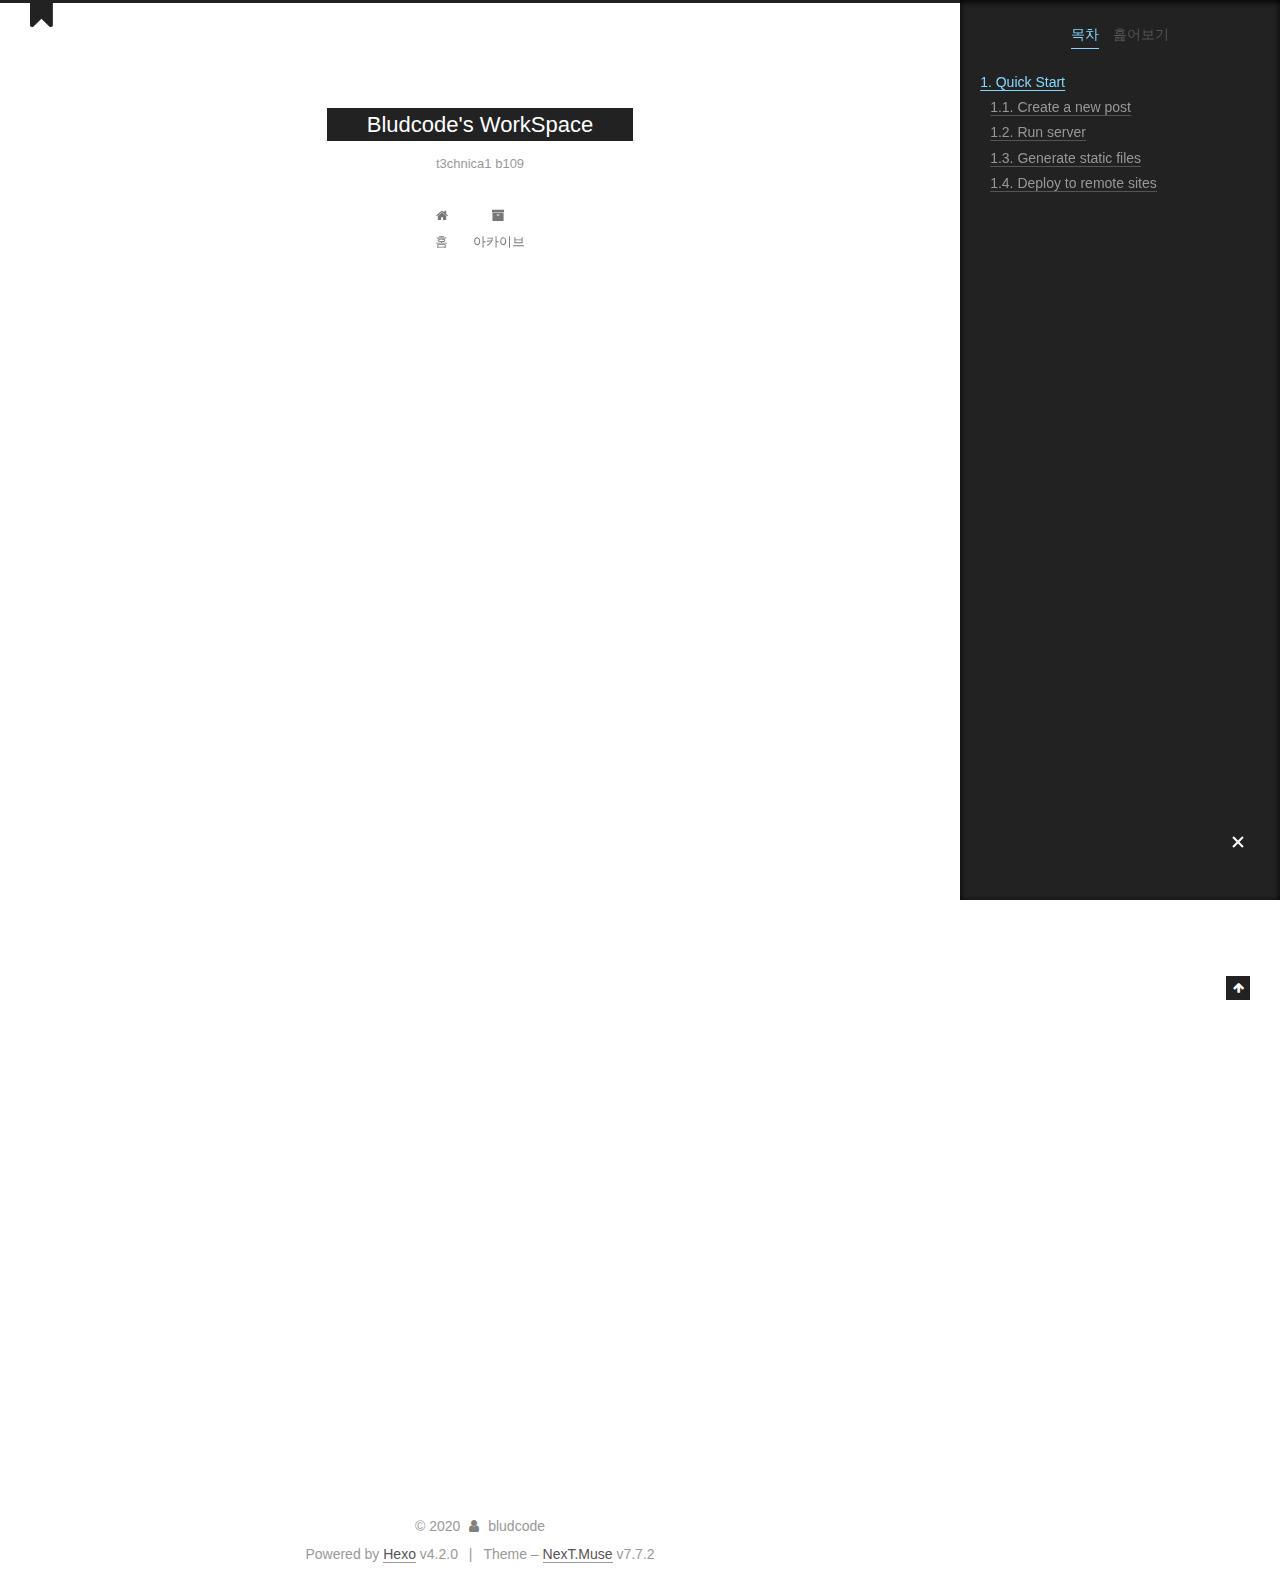
<file: 2020/03/10/hello-world/index.html>
<!DOCTYPE html>
<html lang="ko">
<head>
  <!-- hexo-inject:begin --><!-- hexo-inject:end --><meta charset="UTF-8">
<meta name="viewport" content="width=device-width, initial-scale=1, maximum-scale=2">
<meta name="theme-color" content="#222">
<meta name="generator" content="Hexo 4.2.0">
  <link rel="apple-touch-icon" sizes="180x180" href="/images/apple-touch-icon-next.png">
  <link rel="icon" type="image/png" sizes="32x32" href="/images/favicon-32x32-next.png">
  <link rel="icon" type="image/png" sizes="16x16" href="/images/favicon-16x16-next.png">
  <link rel="mask-icon" href="/images/logo.svg" color="#222">

<link rel="stylesheet" href="/css/main.css">


<link rel="stylesheet" href="/lib/font-awesome/css/font-awesome.min.css">

<script id="hexo-configurations">
    var NexT = window.NexT || {};
    var CONFIG = {"hostname":"bludcode.github.io","root":"/","scheme":"Muse","version":"7.7.2","exturl":false,"sidebar":{"position":"right","display":"always","padding":18,"offset":12,"onmobile":false},"copycode":{"enable":false,"show_result":false,"style":null},"back2top":{"enable":true,"sidebar":false,"scrollpercent":false},"bookmark":{"enable":true,"color":"#222","save":"auto"},"fancybox":false,"mediumzoom":false,"lazyload":false,"pangu":false,"comments":{"style":"tabs","active":null,"storage":true,"lazyload":false,"nav":null},"algolia":{"hits":{"per_page":10},"labels":{"input_placeholder":"Search for Posts","hits_empty":"We didn't find any results for the search: ${query}","hits_stats":"${hits} results found in ${time} ms"}},"localsearch":{"enable":false,"trigger":"auto","top_n_per_article":1,"unescape":false,"preload":false},"motion":{"enable":true,"async":false,"transition":{"post_block":"fadeIn","post_header":"slideDownIn","post_body":"slideDownIn","coll_header":"slideLeftIn","sidebar":"slideUpIn"}}};
  </script>

  <meta name="description" content="Welcome to Hexo! This is your very first post. Check documentation for more info. If you get any problems when using Hexo, you can find the answer in troubleshooting or you can ask me on GitHub. Quick">
<meta property="og:type" content="article">
<meta property="og:title" content="Hello World">
<meta property="og:url" content="https://bludcode.github.io/2020/03/10/hello-world/index.html">
<meta property="og:site_name" content="Bludcode&#39;s WorkSpace">
<meta property="og:description" content="Welcome to Hexo! This is your very first post. Check documentation for more info. If you get any problems when using Hexo, you can find the answer in troubleshooting or you can ask me on GitHub. Quick">
<meta property="og:locale" content="ko_KR">
<meta property="article:published_time" content="2020-03-10T00:46:29.522Z">
<meta property="article:modified_time" content="2020-03-10T00:46:29.522Z">
<meta property="article:author" content="bludcode">
<meta property="article:tag" content="programming">
<meta property="article:tag" content=" math">
<meta property="article:tag" content=" neuroscience">
<meta name="twitter:card" content="summary">

<link rel="canonical" href="https://bludcode.github.io/2020/03/10/hello-world/">


<script id="page-configurations">
  // https://hexo.io/docs/variables.html
  CONFIG.page = {
    sidebar: "",
    isHome : false,
    isPost : true
  };
</script>

  <title>Hello World | Bludcode's WorkSpace</title>
  






  <noscript>
  <style>
  .use-motion .brand,
  .use-motion .menu-item,
  .sidebar-inner,
  .use-motion .post-block,
  .use-motion .pagination,
  .use-motion .comments,
  .use-motion .post-header,
  .use-motion .post-body,
  .use-motion .collection-header { opacity: initial; }

  .use-motion .site-title,
  .use-motion .site-subtitle {
    opacity: initial;
    top: initial;
  }

  .use-motion .logo-line-before i { left: initial; }
  .use-motion .logo-line-after i { right: initial; }
  </style>
</noscript><!-- hexo-inject:begin --><!-- hexo-inject:end -->

</head>

<body itemscope itemtype="http://schema.org/WebPage">
  <!-- hexo-inject:begin --><!-- hexo-inject:end --><div class="container use-motion">
    <div class="headband"></div>

    <header class="header" itemscope itemtype="http://schema.org/WPHeader">
      <div class="header-inner"><div class="site-brand-container">
  <div class="site-nav-toggle">
    <div class="toggle" aria-label="Toggle navigation bar">
      <span class="toggle-line toggle-line-first"></span>
      <span class="toggle-line toggle-line-middle"></span>
      <span class="toggle-line toggle-line-last"></span>
    </div>
  </div>

  <div class="site-meta">

    <div>
      <a href="/" class="brand" rel="start">
        <span class="logo-line-before"><i></i></span>
        <span class="site-title">Bludcode's WorkSpace</span>
        <span class="logo-line-after"><i></i></span>
      </a>
    </div>
        <p class="site-subtitle">t3chnica1 b109</p>
  </div>

  <div class="site-nav-right">
    <div class="toggle popup-trigger">
    </div>
  </div>
</div>


<nav class="site-nav">
  
  <ul id="menu" class="menu">
        <li class="menu-item menu-item-home">

    <a href="/" rel="section"><i class="fa fa-fw fa-home"></i>홈</a>

  </li>
        <li class="menu-item menu-item-archives">

    <a href="/archives/" rel="section"><i class="fa fa-fw fa-archive"></i>아카이브</a>

  </li>
  </ul>

</nav>
</div>
    </header>

    
  <div class="back-to-top">
    <i class="fa fa-arrow-up"></i>
    <span>0%</span>
  </div>
  <div class="reading-progress-bar"></div>
  <a role="button" class="book-mark-link book-mark-link-fixed"></a>


    <main class="main">
      <div class="main-inner">
        <div class="content-wrap">
          

          <div class="content">
            

  <div class="posts-expand">
      
  
  
  <article itemscope itemtype="http://schema.org/Article" class="post-block " lang="ko">
    <link itemprop="mainEntityOfPage" href="https://bludcode.github.io/2020/03/10/hello-world/">

    <span hidden itemprop="author" itemscope itemtype="http://schema.org/Person">
      <meta itemprop="image" content="/images/avatar.gif">
      <meta itemprop="name" content="bludcode">
      <meta itemprop="description" content="bludcode's blog">
    </span>

    <span hidden itemprop="publisher" itemscope itemtype="http://schema.org/Organization">
      <meta itemprop="name" content="Bludcode's WorkSpace">
    </span>
      <header class="post-header">
        <h1 class="post-title" itemprop="name headline">
          Hello World
        </h1>

        <div class="post-meta">
            <span class="post-meta-item">
              <span class="post-meta-item-icon">
                <i class="fa fa-calendar-o"></i>
              </span>
              <span class="post-meta-item-text">작성일</span>

              <time title="Post created: 2020-03-10 09:46:29" itemprop="dateCreated datePublished" datetime="2020-03-10T09:46:29+09:00">2020-03-10</time>
            </span>

          

        </div>
      </header>

    
    
    
    <div class="post-body" itemprop="articleBody">

      
        <p>Welcome to <a href="https://hexo.io/" target="_blank" rel="noopener">Hexo</a>! This is your very first post. Check <a href="https://hexo.io/docs/" target="_blank" rel="noopener">documentation</a> for more info. If you get any problems when using Hexo, you can find the answer in <a href="https://hexo.io/docs/troubleshooting.html" target="_blank" rel="noopener">troubleshooting</a> or you can ask me on <a href="https://github.com/hexojs/hexo/issues" target="_blank" rel="noopener">GitHub</a>.</p>
<h2 id="Quick-Start"><a href="#Quick-Start" class="headerlink" title="Quick Start"></a>Quick Start</h2><h3 id="Create-a-new-post"><a href="#Create-a-new-post" class="headerlink" title="Create a new post"></a>Create a new post</h3><figure class="highlight bash"><table><tr><td class="gutter"><pre><span class="line">1</span><br></pre></td><td class="code"><pre><span class="line">$ hexo new <span class="string">"My New Post"</span></span><br></pre></td></tr></table></figure>

<p>More info: <a href="https://hexo.io/docs/writing.html" target="_blank" rel="noopener">Writing</a></p>
<h3 id="Run-server"><a href="#Run-server" class="headerlink" title="Run server"></a>Run server</h3><figure class="highlight bash"><table><tr><td class="gutter"><pre><span class="line">1</span><br></pre></td><td class="code"><pre><span class="line">$ hexo server</span><br></pre></td></tr></table></figure>

<p>More info: <a href="https://hexo.io/docs/server.html" target="_blank" rel="noopener">Server</a></p>
<h3 id="Generate-static-files"><a href="#Generate-static-files" class="headerlink" title="Generate static files"></a>Generate static files</h3><figure class="highlight bash"><table><tr><td class="gutter"><pre><span class="line">1</span><br></pre></td><td class="code"><pre><span class="line">$ hexo generate</span><br></pre></td></tr></table></figure>

<p>More info: <a href="https://hexo.io/docs/generating.html" target="_blank" rel="noopener">Generating</a></p>
<h3 id="Deploy-to-remote-sites"><a href="#Deploy-to-remote-sites" class="headerlink" title="Deploy to remote sites"></a>Deploy to remote sites</h3><figure class="highlight bash"><table><tr><td class="gutter"><pre><span class="line">1</span><br></pre></td><td class="code"><pre><span class="line">$ hexo deploy</span><br></pre></td></tr></table></figure>

<p>More info: <a href="https://hexo.io/docs/one-command-deployment.html" target="_blank" rel="noopener">Deployment</a></p>

    </div>

    
    
    

      <footer class="post-footer">

        


        
      </footer>
    
  </article>
  
  
  

  </div>


          </div>
          

<script>
  window.addEventListener('tabs:register', () => {
    let { activeClass } = CONFIG.comments;
    if (CONFIG.comments.storage) {
      activeClass = localStorage.getItem('comments_active') || activeClass;
    }
    if (activeClass) {
      let activeTab = document.querySelector(`a[href="#comment-${activeClass}"]`);
      if (activeTab) {
        activeTab.click();
      }
    }
  });
  if (CONFIG.comments.storage) {
    window.addEventListener('tabs:click', event => {
      if (!event.target.matches('.tabs-comment .tab-content .tab-pane')) return;
      let commentClass = event.target.classList[1];
      localStorage.setItem('comments_active', commentClass);
    });
  }
</script>

        </div>
          
  
  <div class="toggle sidebar-toggle">
    <span class="toggle-line toggle-line-first"></span>
    <span class="toggle-line toggle-line-middle"></span>
    <span class="toggle-line toggle-line-last"></span>
  </div>

  <aside class="sidebar">
    <div class="sidebar-inner">

      <ul class="sidebar-nav motion-element">
        <li class="sidebar-nav-toc">
          목차
        </li>
        <li class="sidebar-nav-overview">
          흝어보기
        </li>
      </ul>

      <!--noindex-->
      <div class="post-toc-wrap sidebar-panel">
          <div class="post-toc motion-element"><ol class="nav"><li class="nav-item nav-level-2"><a class="nav-link" href="#Quick-Start"><span class="nav-number">1.</span> <span class="nav-text">Quick Start</span></a><ol class="nav-child"><li class="nav-item nav-level-3"><a class="nav-link" href="#Create-a-new-post"><span class="nav-number">1.1.</span> <span class="nav-text">Create a new post</span></a></li><li class="nav-item nav-level-3"><a class="nav-link" href="#Run-server"><span class="nav-number">1.2.</span> <span class="nav-text">Run server</span></a></li><li class="nav-item nav-level-3"><a class="nav-link" href="#Generate-static-files"><span class="nav-number">1.3.</span> <span class="nav-text">Generate static files</span></a></li><li class="nav-item nav-level-3"><a class="nav-link" href="#Deploy-to-remote-sites"><span class="nav-number">1.4.</span> <span class="nav-text">Deploy to remote sites</span></a></li></ol></li></ol></div>
      </div>
      <!--/noindex-->

      <div class="site-overview-wrap sidebar-panel">
        <div class="site-author motion-element" itemprop="author" itemscope itemtype="http://schema.org/Person">
    <img class="site-author-image" itemprop="image" alt="bludcode"
      src="/images/avatar.gif">
  <p class="site-author-name" itemprop="name">bludcode</p>
  <div class="site-description" itemprop="description">bludcode's blog</div>
</div>
<div class="site-state-wrap motion-element">
  <nav class="site-state">
      <div class="site-state-item site-state-posts">
          <a href="/archives/">
        
          <span class="site-state-item-count">1</span>
          <span class="site-state-item-name">포스트</span>
        </a>
      </div>
  </nav>
</div>
  <div class="links-of-author motion-element">
      <span class="links-of-author-item">
        <a href="https://github.com/bludcode" title="GitHub → https:&#x2F;&#x2F;github.com&#x2F;bludcode" rel="noopener" target="_blank"><i class="fa fa-fw fa-github"></i>GitHub</a>
      </span>
      <span class="links-of-author-item">
        <a href="mailto:bludcode@naver.com" title="E-Mail → mailto:bludcode@naver.com" rel="noopener" target="_blank"><i class="fa fa-fw fa-envelope"></i>E-Mail</a>
      </span>
  </div>



      </div>

    </div>
  </aside>
  <div id="sidebar-dimmer"></div>


      </div>
    </main>

    <footer class="footer">
      <div class="footer-inner">
        

<div class="copyright">
  
  &copy; 
  <span itemprop="copyrightYear">2020</span>
  <span class="with-love">
    <i class="fa fa-user"></i>
  </span>
  <span class="author" itemprop="copyrightHolder">bludcode</span>
</div>
  <div class="powered-by">Powered by <a href="https://hexo.io/" class="theme-link" rel="noopener" target="_blank">Hexo</a> v4.2.0
  </div>
  <span class="post-meta-divider">|</span>
  <div class="theme-info">Theme – <a href="https://muse.theme-next.org/" class="theme-link" rel="noopener" target="_blank">NexT.Muse</a> v7.7.2
  </div>

        








      </div>
    </footer>
  </div>

  
  <script src="/lib/anime.min.js"></script>
  <script src="/lib/velocity/velocity.min.js"></script>
  <script src="/lib/velocity/velocity.ui.min.js"></script>

<script src="/js/utils.js"></script>

<script src="/js/motion.js"></script>


<script src="/js/schemes/muse.js"></script>


<script src="/js/next-boot.js"></script>

<script src="/js/bookmark.js"></script><!-- hexo-inject:begin --><!-- hexo-inject:end -->




  















  

  

</body>
</html>
</file>
<file: css/main.css>
:root {
  --body-bg-color: #fff;
  --content-bg-color: #fff;
  --card-bg-color: #f5f5f5;
  --text-color: #555;
  --link-color: #555;
  --link-hover-color: #222;
  --brand-color: #fff;
  --brand-hover-color: #fff;
  --table-row-odd-bg-color: #f9f9f9;
  --table-row-hover-bg-color: #f5f5f5;
  --menu-item-bg-color: #f5f5f5;
}
@media (prefers-color-scheme: dark) {
  :root {
    --body-bg-color: #121212;
    --content-bg-color: #1d1d1d;
    --card-bg-color: #282828;
    --text-color: #e1e1e1;
    --link-color: #e1e1e1;
    --link-hover-color: #fff;
    --brand-color: #fff;
    --brand-hover-color: #fff;
    --table-row-odd-bg-color: #282828;
    --table-row-hover-bg-color: #363636;
    --menu-item-bg-color: #333;
  }
  img {
    opacity: 0.75;
  }
  img:hover {
    opacity: 1;
  }
}
html {
  line-height: 1.15; /* 1 */
  -webkit-text-size-adjust: 100%; /* 2 */
}
body {
  margin: 0;
}
main {
  display: block;
}
h1 {
  font-size: 2em;
  margin: 0.67em 0;
}
hr {
  box-sizing: content-box; /* 1 */
  height: 0; /* 1 */
  overflow: visible; /* 2 */
}
pre {
  font-family: monospace, monospace; /* 1 */
  font-size: 1em; /* 2 */
}
a {
  background: transparent;
}
abbr[title] {
  border-bottom: none; /* 1 */
  text-decoration: underline; /* 2 */
  text-decoration: underline dotted; /* 2 */
}
b,
strong {
  font-weight: bolder;
}
code,
kbd,
samp {
  font-family: monospace, monospace; /* 1 */
  font-size: 1em; /* 2 */
}
small {
  font-size: 80%;
}
sub,
sup {
  font-size: 75%;
  line-height: 0;
  position: relative;
  vertical-align: baseline;
}
sub {
  bottom: -0.25em;
}
sup {
  top: -0.5em;
}
img {
  border-style: none;
}
button,
input,
optgroup,
select,
textarea {
  font-family: inherit; /* 1 */
  font-size: 100%; /* 1 */
  line-height: 1.15; /* 1 */
  margin: 0; /* 2 */
}
button,
input {
/* 1 */
  overflow: visible;
}
button,
select {
/* 1 */
  text-transform: none;
}
button,
[type='button'],
[type='reset'],
[type='submit'] {
  -webkit-appearance: button;
}
button::-moz-focus-inner,
[type='button']::-moz-focus-inner,
[type='reset']::-moz-focus-inner,
[type='submit']::-moz-focus-inner {
  border-style: none;
  padding: 0;
}
button:-moz-focusring,
[type='button']:-moz-focusring,
[type='reset']:-moz-focusring,
[type='submit']:-moz-focusring {
  outline: 1px dotted ButtonText;
}
fieldset {
  padding: 0.35em 0.75em 0.625em;
}
legend {
  box-sizing: border-box; /* 1 */
  color: inherit; /* 2 */
  display: table; /* 1 */
  max-width: 100%; /* 1 */
  padding: 0; /* 3 */
  white-space: normal; /* 1 */
}
progress {
  vertical-align: baseline;
}
textarea {
  overflow: auto;
}
[type='checkbox'],
[type='radio'] {
  box-sizing: border-box; /* 1 */
  padding: 0; /* 2 */
}
[type='number']::-webkit-inner-spin-button,
[type='number']::-webkit-outer-spin-button {
  height: auto;
}
[type='search'] {
  outline-offset: -2px; /* 2 */
  -webkit-appearance: textfield; /* 1 */
}
[type='search']::-webkit-search-decoration {
  -webkit-appearance: none;
}
::-webkit-file-upload-button {
  font: inherit; /* 2 */
  -webkit-appearance: button; /* 1 */
}
details {
  display: block;
}
summary {
  display: list-item;
}
template {
  display: none;
}
[hidden] {
  display: none;
}
::selection {
  background: #262a30;
  color: #fff;
}
html,
body {
  height: 100%;
}
body {
  background: var(--body-bg-color);
  color: var(--text-color);
  font-family: 'Lato', "PingFang SC", "Microsoft YaHei", sans-serif;
  font-size: 1em;
  line-height: 2;
}
@media (max-width: 991px) {
  body {
    padding-left: 0 !important;
    padding-right: 0 !important;
  }
}
h1,
h2,
h3,
h4,
h5,
h6 {
  font-family: 'Lato', "PingFang SC", "Microsoft YaHei", sans-serif;
  font-weight: bold;
  line-height: 1.5;
  margin: 20px 0 15px;
}
h1 {
  font-size: 1.5em;
}
h2 {
  font-size: 1.375em;
}
h3 {
  font-size: 1.25em;
}
h4 {
  font-size: 1.125em;
}
h5 {
  font-size: 1em;
}
h6 {
  font-size: 0.875em;
}
p {
  margin: 0 0 20px 0;
}
a,
span.exturl {
  border-bottom: 1px solid #999;
  color: var(--link-color);
  outline: 0;
  text-decoration: none;
  overflow-wrap: break-word;
  word-wrap: break-word;
  cursor: pointer;
}
a:hover,
span.exturl:hover {
  border-bottom-color: var(--link-hover-color);
  color: var(--link-hover-color);
}
iframe,
img,
video {
  display: block;
  margin-left: auto;
  margin-right: auto;
  max-width: 100%;
}
hr {
  background-image: repeating-linear-gradient(-45deg, #ddd, #ddd 4px, transparent 4px, transparent 8px);
  border: 0;
  height: 3px;
  margin: 40px 0;
}
blockquote {
  border-left: 4px solid #ddd;
  color: #666;
  margin: 0;
  padding: 0 15px;
}
blockquote cite::before {
  content: '-';
  padding: 0 5px;
}
dt {
  font-weight: bold;
}
dd {
  margin: 0;
  padding: 0;
}
kbd {
  background-color: #f5f5f5;
  background-image: linear-gradient(#eee, #fff, #eee);
  border: 1px solid #ccc;
  border-radius: 0.2em;
  box-shadow: 0.1em 0.1em 0.2em rgba(0,0,0,0.1);
  font-family: inherit;
  padding: 0.1em 0.3em;
  white-space: nowrap;
}
.table-container {
  overflow: auto;
}
table {
  border-collapse: collapse;
  border-spacing: 0;
  font-size: 0.875em;
  margin: 0 0 20px 0;
  width: 100%;
}
tbody tr:nth-of-type(odd) {
  background: var(--table-row-odd-bg-color);
}
tbody tr:hover {
  background: var(--table-row-hover-bg-color);
}
caption,
th,
td {
  font-weight: normal;
  padding: 8px;
  text-align: left;
  vertical-align: middle;
}
th,
td {
  border: 1px solid #ddd;
  border-bottom: 3px solid #ddd;
}
th {
  font-weight: 700;
  padding-bottom: 10px;
}
td {
  border-bottom-width: 1px;
}
.btn {
  background: #222;
  border: 2px solid #222;
  border-radius: 0;
  color: #fff;
  display: inline-block;
  font-size: 0.875em;
  line-height: 2;
  padding: 0 20px;
  text-decoration: none;
  transition-property: background-color;
  transition-delay: 0s;
  transition-duration: 0.2s;
  transition-timing-function: ease-in-out;
}
.btn:hover {
  background: #fff;
  border-color: #222;
  color: #222;
}
.btn + .btn {
  margin: 0 0 8px 8px;
}
.btn .fa-fw {
  text-align: left;
  width: 1.285714285714286em;
}
.toggle {
  line-height: 0;
}
.toggle .toggle-line {
  background: #fff;
  display: inline-block;
  height: 2px;
  left: 0;
  position: relative;
  top: 0;
  transition: all 0.4s;
  vertical-align: top;
  width: 100%;
}
.toggle .toggle-line:not(:first-child) {
  margin-top: 3px;
}
.toggle.toggle-arrow .toggle-line-first {
  top: 2px;
  transform: rotate(-45deg);
  width: 50%;
}
.toggle.toggle-arrow .toggle-line-middle {
  width: 90%;
}
.toggle.toggle-arrow .toggle-line-last {
  top: -2px;
  transform: rotate(45deg);
  width: 50%;
}
.toggle.toggle-close .toggle-line-first {
  top: 5px;
  transform: rotate(-45deg);
}
.toggle.toggle-close .toggle-line-middle {
  opacity: 0;
}
.toggle.toggle-close .toggle-line-last {
  top: -5px;
  transform: rotate(45deg);
}
.highlight,
pre {
  background: #f7f7f7;
  color: #4d4d4c;
  line-height: 1.6;
  margin: 0 auto 20px;
}
pre,
code {
  font-family: consolas, Menlo, monospace, "PingFang SC", "Microsoft YaHei";
}
code {
  background: #eee;
  border-radius: 3px;
  color: #555;
  padding: 2px 4px;
  overflow-wrap: break-word;
  word-wrap: break-word;
}
.highlight *::selection {
  background: #d6d6d6;
}
.highlight pre {
  border: 0;
  margin: 0;
  padding: 10px 0;
}
.highlight table {
  border: 0;
  margin: 0;
  width: auto;
}
.highlight td {
  border: 0;
  padding: 0;
}
.highlight figcaption {
  background: #eee;
  color: #4d4d4c;
  display: flex;
  font-size: 0.875em;
  justify-content: space-between;
  line-height: 1.2;
  padding: 0.5em;
}
.highlight figcaption a {
  color: #4d4d4c;
}
.highlight figcaption a:hover {
  border-bottom-color: #4d4d4c;
}
.highlight .gutter {
  -moz-user-select: none;
  -ms-user-select: none;
  -webkit-user-select: none;
  user-select: none;
}
.highlight .gutter pre {
  background: #eff2f3;
  color: #869194;
  padding-left: 10px;
  padding-right: 10px;
  text-align: right;
}
.highlight .code pre {
  background: #f7f7f7;
  padding-left: 10px;
  width: 100%;
}
.gist table {
  width: auto;
}
.gist table td {
  border: 0;
}
pre {
  overflow: auto;
  padding: 10px;
}
pre code {
  background: none;
  color: #4d4d4c;
  font-size: 0.875em;
  padding: 0;
  text-shadow: none;
}
pre .deletion {
  background: #fdd;
}
pre .addition {
  background: #dfd;
}
pre .meta {
  color: #eab700;
  -moz-user-select: none;
  -ms-user-select: none;
  -webkit-user-select: none;
  user-select: none;
}
pre .comment {
  color: #8e908c;
}
pre .variable,
pre .attribute,
pre .tag,
pre .name,
pre .regexp,
pre .ruby .constant,
pre .xml .tag .title,
pre .xml .pi,
pre .xml .doctype,
pre .html .doctype,
pre .css .id,
pre .css .class,
pre .css .pseudo {
  color: #c82829;
}
pre .number,
pre .preprocessor,
pre .built_in,
pre .builtin-name,
pre .literal,
pre .params,
pre .constant,
pre .command {
  color: #f5871f;
}
pre .ruby .class .title,
pre .css .rules .attribute,
pre .string,
pre .symbol,
pre .value,
pre .inheritance,
pre .header,
pre .ruby .symbol,
pre .xml .cdata,
pre .special,
pre .formula {
  color: #718c00;
}
pre .title,
pre .css .hexcolor {
  color: #3e999f;
}
pre .function,
pre .python .decorator,
pre .python .title,
pre .ruby .function .title,
pre .ruby .title .keyword,
pre .perl .sub,
pre .javascript .title,
pre .coffeescript .title {
  color: #4271ae;
}
pre .keyword,
pre .javascript .function {
  color: #8959a8;
}
.blockquote-center {
  border-left: none;
  margin: 40px 0;
  padding: 0;
  position: relative;
  text-align: center;
}
.blockquote-center::before,
.blockquote-center::after {
  background-repeat: no-repeat;
  background-size: 22px 22px;
  content: ' ';
  display: block;
  height: 24px;
  opacity: 0.2;
  position: absolute;
  width: 100%;
}
.blockquote-center::before {
  background-image: url("../images/quote-l.svg");
  background-position: 0 -6px;
  border-top: 1px solid #ccc;
  top: -20px;
}
.blockquote-center::after {
  background-image: url("../images/quote-r.svg");
  background-position: 100% 8px;
  border-bottom: 1px solid #ccc;
  bottom: -20px;
}
.blockquote-center p,
.blockquote-center div {
  text-align: center;
}
.post-body .group-picture img {
  margin: 0 auto;
  padding: 0 3px;
}
.group-picture-row {
  margin-bottom: 6px;
  overflow: hidden;
}
.group-picture-column {
  float: left;
  margin-bottom: 10px;
}
.post-body .label {
  color: #555;
  display: inline;
  padding: 0 2px;
}
.post-body .label.default {
  background: #f0f0f0;
}
.post-body .label.primary {
  background: #efe6f7;
}
.post-body .label.info {
  background: #e5f2f8;
}
.post-body .label.success {
  background: #e7f4e9;
}
.post-body .label.warning {
  background: #fcf6e1;
}
.post-body .label.danger {
  background: #fae8eb;
}
.post-body .tabs {
  margin-bottom: 20px;
}
.post-body .tabs,
.tabs-comment {
  display: block;
  padding-top: 10px;
  position: relative;
}
.post-body .tabs ul.nav-tabs,
.tabs-comment ul.nav-tabs {
  display: flex;
  flex-wrap: wrap;
  margin: 0;
  margin-bottom: -1px;
  padding: 0;
}
@media (max-width: 413px) {
  .post-body .tabs ul.nav-tabs,
  .tabs-comment ul.nav-tabs {
    display: block;
    margin-bottom: 5px;
  }
}
.post-body .tabs ul.nav-tabs li.tab,
.tabs-comment ul.nav-tabs li.tab {
  border-bottom: 1px solid #ddd;
  border-left: 1px solid transparent;
  border-right: 1px solid transparent;
  border-top: 3px solid transparent;
  flex-grow: 1;
  list-style-type: none;
  border-radius: 0 0 0 0;
}
@media (max-width: 413px) {
  .post-body .tabs ul.nav-tabs li.tab,
  .tabs-comment ul.nav-tabs li.tab {
    border-bottom: 1px solid transparent;
    border-left: 3px solid transparent;
    border-right: 1px solid transparent;
    border-top: 1px solid transparent;
  }
}
@media (max-width: 413px) {
  .post-body .tabs ul.nav-tabs li.tab,
  .tabs-comment ul.nav-tabs li.tab {
    border-radius: 0;
  }
}
.post-body .tabs ul.nav-tabs li.tab a,
.tabs-comment ul.nav-tabs li.tab a {
  border-bottom: initial;
  display: block;
  line-height: 1.8;
  outline: 0;
  padding: 0.25em 0.75em;
  text-align: center;
  transition-delay: 0s;
  transition-duration: 0.2s;
  transition-timing-function: ease-out;
}
.post-body .tabs ul.nav-tabs li.tab a i,
.tabs-comment ul.nav-tabs li.tab a i {
  width: 1.285714285714286em;
}
.post-body .tabs ul.nav-tabs li.tab.active,
.tabs-comment ul.nav-tabs li.tab.active {
  border-bottom: 1px solid transparent;
  border-left: 1px solid #ddd;
  border-right: 1px solid #ddd;
  border-top: 3px solid #fc6423;
}
@media (max-width: 413px) {
  .post-body .tabs ul.nav-tabs li.tab.active,
  .tabs-comment ul.nav-tabs li.tab.active {
    border-bottom: 1px solid #ddd;
    border-left: 3px solid #fc6423;
    border-right: 1px solid #ddd;
    border-top: 1px solid #ddd;
  }
}
.post-body .tabs ul.nav-tabs li.tab.active a,
.tabs-comment ul.nav-tabs li.tab.active a {
  color: var(--link-color);
  cursor: default;
}
.post-body .tabs .tab-content .tab-pane,
.tabs-comment .tab-content .tab-pane {
  border: 1px solid #ddd;
  border-top: 0;
  padding: 20px 20px 0 20px;
  border-radius: 0;
}
.post-body .tabs .tab-content .tab-pane:not(.active),
.tabs-comment .tab-content .tab-pane:not(.active) {
  display: none;
}
.post-body .tabs .tab-content .tab-pane.active,
.tabs-comment .tab-content .tab-pane.active {
  display: block;
}
.post-body .tabs .tab-content .tab-pane.active:nth-of-type(1),
.tabs-comment .tab-content .tab-pane.active:nth-of-type(1) {
  border-radius: 0 0 0 0;
}
@media (max-width: 413px) {
  .post-body .tabs .tab-content .tab-pane.active:nth-of-type(1),
  .tabs-comment .tab-content .tab-pane.active:nth-of-type(1) {
    border-radius: 0;
  }
}
.post-body .note {
  border-radius: 3px;
  margin-bottom: 20px;
  padding: 1em;
  position: relative;
  border: 1px solid #eee;
  border-left-width: 5px;
}
.post-body .note h2,
.post-body .note h3,
.post-body .note h4,
.post-body .note h5,
.post-body .note h6 {
  margin-top: 0;
  border-bottom: initial;
  margin-bottom: 0;
  padding-top: 0;
}
.post-body .note p:first-child,
.post-body .note ul:first-child,
.post-body .note ol:first-child,
.post-body .note table:first-child,
.post-body .note pre:first-child,
.post-body .note blockquote:first-child,
.post-body .note img:first-child {
  margin-top: 0;
}
.post-body .note p:last-child,
.post-body .note ul:last-child,
.post-body .note ol:last-child,
.post-body .note table:last-child,
.post-body .note pre:last-child,
.post-body .note blockquote:last-child,
.post-body .note img:last-child {
  margin-bottom: 0;
}
.post-body .note.default {
  border-left-color: #777;
}
.post-body .note.default h2,
.post-body .note.default h3,
.post-body .note.default h4,
.post-body .note.default h5,
.post-body .note.default h6 {
  color: #777;
}
.post-body .note.primary {
  border-left-color: #6f42c1;
}
.post-body .note.primary h2,
.post-body .note.primary h3,
.post-body .note.primary h4,
.post-body .note.primary h5,
.post-body .note.primary h6 {
  color: #6f42c1;
}
.post-body .note.info {
  border-left-color: #428bca;
}
.post-body .note.info h2,
.post-body .note.info h3,
.post-body .note.info h4,
.post-body .note.info h5,
.post-body .note.info h6 {
  color: #428bca;
}
.post-body .note.success {
  border-left-color: #5cb85c;
}
.post-body .note.success h2,
.post-body .note.success h3,
.post-body .note.success h4,
.post-body .note.success h5,
.post-body .note.success h6 {
  color: #5cb85c;
}
.post-body .note.warning {
  border-left-color: #f0ad4e;
}
.post-body .note.warning h2,
.post-body .note.warning h3,
.post-body .note.warning h4,
.post-body .note.warning h5,
.post-body .note.warning h6 {
  color: #f0ad4e;
}
.post-body .note.danger {
  border-left-color: #d9534f;
}
.post-body .note.danger h2,
.post-body .note.danger h3,
.post-body .note.danger h4,
.post-body .note.danger h5,
.post-body .note.danger h6 {
  color: #d9534f;
}
.pagination .prev,
.pagination .next,
.pagination .page-number,
.pagination .space {
  display: inline-block;
  margin: 0 10px;
  padding: 0 11px;
  position: relative;
  top: -1px;
}
@media (max-width: 767px) {
  .pagination .prev,
  .pagination .next,
  .pagination .page-number,
  .pagination .space {
    margin: 0 5px;
  }
}
.pagination {
  border-top: 1px solid #eee;
  margin: 120px 0 0;
  text-align: center;
}
.pagination .prev,
.pagination .next,
.pagination .page-number {
  border-bottom: 0;
  border-top: 1px solid #eee;
  transition-property: border-color;
  transition-delay: 0s;
  transition-duration: 0.2s;
  transition-timing-function: ease-in-out;
}
.pagination .prev:hover,
.pagination .next:hover,
.pagination .page-number:hover {
  border-top-color: #222;
}
.pagination .space {
  margin: 0;
  padding: 0;
}
.pagination .prev {
  margin-left: 0;
}
.pagination .next {
  margin-right: 0;
}
.pagination .page-number.current {
  background: #ccc;
  border-top-color: #ccc;
  color: #fff;
}
@media (max-width: 767px) {
  .pagination {
    border-top: none;
  }
  .pagination .prev,
  .pagination .next,
  .pagination .page-number {
    border-bottom: 1px solid #eee;
    border-top: 0;
    margin-bottom: 10px;
    padding: 0 10px;
  }
  .pagination .prev:hover,
  .pagination .next:hover,
  .pagination .page-number:hover {
    border-bottom-color: #222;
  }
}
.comments {
  margin: 60px 20px 0;
  overflow: hidden;
}
.comment-button-group {
  display: flex;
  flex-wrap: wrap-reverse;
  justify-content: center;
  margin: 1em 0;
}
.comment-button-group .comment-button {
  margin: 0.1em 0.2em;
}
.comment-button-group .comment-button.active {
  background: #fff;
  border-color: #222;
  color: #222;
}
.comment-position {
  display: none;
}
.comment-position.active {
  display: block;
}
.tabs-comment {
  background: var(--content-bg-color);
  margin-top: 4em;
  padding-top: 0;
}
.tabs-comment .comments {
  border: 0;
  box-shadow: none;
  margin-top: 0;
  padding-top: 0;
}
.container {
  min-height: 100%;
  position: relative;
}
.main-inner {
  margin: 0 auto;
  width: 700px;
}
@media (min-width: 1200px) {
  .main-inner {
    width: 800px;
  }
}
@media (min-width: 1600px) {
  .main-inner {
    width: 900px;
  }
}
.header {
  background: transparent;
}
.header-inner {
  margin: 0 auto;
  width: 700px;
}
@media (min-width: 1200px) {
  .header-inner {
    width: 800px;
  }
}
@media (min-width: 1600px) {
  .header-inner {
    width: 900px;
  }
}
.site-brand-container {
  display: flex;
  flex-shrink: 0;
  padding: 0 10px;
}
.headband {
  background: #222;
  height: 3px;
}
.site-meta {
  flex-grow: 1;
  text-align: center;
}
@media (max-width: 767px) {
  .site-meta {
    text-align: center;
  }
}
.brand {
  border-bottom: none;
  color: var(--brand-color);
  display: inline-block;
  line-height: 1.375em;
  padding: 0 40px;
  position: relative;
}
.brand:hover {
  color: var(--brand-hover-color);
}
.site-title {
  display: inline-block;
  font-family: 'Lato', "PingFang SC", "Microsoft YaHei", sans-serif;
  font-size: 1.375em;
  font-weight: normal;
  line-height: 1.5;
  vertical-align: top;
}
.site-subtitle {
  color: #999;
  font-size: 0.8125em;
  margin: 10px 0;
}
.use-motion .brand {
  opacity: 0;
}
.use-motion .site-title,
.use-motion .site-subtitle,
.use-motion .custom-logo-image {
  opacity: 0;
  position: relative;
  top: -10px;
}
.site-nav-toggle,
.site-nav-right {
  display: none;
}
@media (max-width: 767px) {
  .site-nav-toggle,
  .site-nav-right {
    display: flex;
    flex-direction: column;
    justify-content: center;
  }
}
.site-nav-toggle .toggle,
.site-nav-right .toggle {
  color: var(--text-color);
  padding: 10px;
  width: 22px;
}
.site-nav-toggle .toggle .toggle-line,
.site-nav-right .toggle .toggle-line {
  background: var(--text-color);
  border-radius: 1px;
}
.site-nav {
  display: block;
}
@media (max-width: 767px) {
  .site-nav {
    clear: both;
    display: none;
  }
}
.site-nav.site-nav-on {
  display: block;
}
.menu {
  margin-top: 20px;
  padding-left: 0;
  text-align: center;
}
.menu-item {
  display: inline-block;
  list-style: none;
  margin: 0 10px;
}
@media (max-width: 767px) {
  .menu-item {
    display: block;
    margin-top: 10px;
  }
  .menu-item.menu-item-search {
    display: none;
  }
}
.menu-item a,
.menu-item span.exturl {
  border-bottom: 0;
  display: block;
  font-size: 0.8125em;
  transition-property: border-color;
  transition-delay: 0s;
  transition-duration: 0.2s;
  transition-timing-function: ease-in-out;
}
@media (hover: none) {
  .menu-item a:hover,
  .menu-item span.exturl:hover {
    border-bottom-color: transparent !important;
  }
}
.menu-item .fa {
  margin-right: 8px;
}
.menu-item .badge {
  display: inline-block;
  font-weight: bold;
  line-height: 1;
  margin-left: 0.35em;
  margin-top: 0.35em;
  text-align: center;
  white-space: nowrap;
}
@media (max-width: 767px) {
  .menu-item .badge {
    float: right;
    margin-left: 0;
  }
}
.menu-item-active a,
.menu .menu-item a:hover,
.menu .menu-item span.exturl:hover {
  background: var(--menu-item-bg-color);
}
.use-motion .menu-item {
  opacity: 0;
}
.book-mark-link {
  border-bottom: none;
  display: inline-block;
  position: fixed;
  right: 30px;
  top: -10px;
  transition: 0.3s;
}
@media (max-width: 991px) {
  .book-mark-link {
    display: none;
  }
}
.book-mark-link::before {
  color: #222;
  content: '\f02e';
  font-family: 'FontAwesome';
  font-size: 32px;
  line-height: 1;
}
.book-mark-link:hover,
.book-mark-link-fixed {
  top: -2px;
}
.sidebar {
  background: #222;
  bottom: 0;
  box-shadow: inset 0 2px 6px #000;
  position: fixed;
  top: 0;
}
@media (max-width: 991px) {
  .sidebar {
    display: none;
  }
}
.sidebar-inner {
  color: #999;
  padding: 18px 10px;
  text-align: center;
}
.cc-license {
  margin-top: 10px;
  text-align: center;
}
.cc-license .cc-opacity {
  border-bottom: none;
  opacity: 0.7;
}
.cc-license .cc-opacity:hover {
  opacity: 0.9;
}
.cc-license img {
  display: inline-block;
}
.site-author-image {
  border: 2px solid #333;
  display: block;
  margin: 0 auto;
  max-width: 96px;
  padding: 2px;
  border-radius: 50%;
}
.site-author-name {
  color: #f5f5f5;
  font-weight: normal;
  margin: 5px 0 0;
  text-align: center;
}
.site-description {
  color: #999;
  font-size: 1em;
  margin-top: 5px;
  text-align: center;
}
.links-of-author {
  margin-top: 15px;
}
.links-of-author a,
.links-of-author span.exturl {
  border-bottom-color: #555;
  display: inline-block;
  font-size: 0.8125em;
  margin-bottom: 10px;
  margin-right: 10px;
  vertical-align: middle;
}
.links-of-author a::before,
.links-of-author span.exturl::before {
  background: #ffe88a;
  border-radius: 50%;
  content: ' ';
  display: inline-block;
  height: 4px;
  margin-right: 3px;
  vertical-align: middle;
  width: 4px;
}
.sidebar-button {
  margin-top: 15px;
}
.sidebar-button a {
  border: 1px solid #fc6423;
  border-radius: 4px;
  color: #fc6423;
  display: inline-block;
  padding: 0 15px;
}
.sidebar-button a .fa {
  margin-right: 5px;
}
.sidebar-button a:hover {
  background: #fc6423;
  border: 1px solid #fc6423;
  color: #fff;
}
.sidebar-button a:hover .fa {
  color: #fff;
}
.links-of-blogroll {
  font-size: 0.8125em;
  margin-top: 10px;
}
.links-of-blogroll-title {
  font-size: 0.875em;
  font-weight: 600;
  margin-top: 0;
}
.links-of-blogroll-list {
  list-style: none;
  margin: 0;
  padding: 0;
}
#sidebar-dimmer {
  display: none;
}
@media (max-width: 767px) {
  #sidebar-dimmer {
    background: #000;
    display: block;
    height: 100%;
    left: 100%;
    opacity: 0;
    position: fixed;
    top: 0;
    width: 100%;
    z-index: 1100;
  }
  .sidebar-active + #sidebar-dimmer {
    opacity: 0.7;
    transform: translateX(-100%);
    transition: opacity 0.5s;
  }
}
.sidebar-nav {
  margin: 0;
  padding-bottom: 20px;
  padding-left: 0;
}
.sidebar-nav li {
  border-bottom: 1px solid transparent;
  color: #555;
  cursor: pointer;
  display: inline-block;
  font-size: 0.875em;
}
.sidebar-nav li.sidebar-nav-overview {
  margin-left: 10px;
}
.sidebar-nav li:hover {
  color: #f5f5f5;
}
.sidebar-nav .sidebar-nav-active {
  border-bottom-color: #87daff;
  color: #87daff;
}
.sidebar-nav .sidebar-nav-active:hover {
  color: #87daff;
}
.sidebar-panel {
  display: none;
  overflow-x: hidden;
  overflow-y: auto;
}
.sidebar-panel-active {
  display: block;
}
.sidebar-toggle {
  background: #222;
  bottom: 45px;
  cursor: pointer;
  height: 14px;
  left: 30px;
  padding: 5px;
  position: fixed;
  width: 14px;
  z-index: 1300;
}
@media (max-width: 991px) {
  .sidebar-toggle {
    left: 20px;
    opacity: 0.8;
    display: none;
  }
}
.sidebar-toggle:hover .toggle-line {
  background: #87daff;
}
.post-toc {
  font-size: 0.875em;
}
.post-toc ol {
  list-style: none;
  margin: 0;
  padding: 0 2px 5px 10px;
  text-align: left;
}
.post-toc ol > ol {
  padding-left: 0;
}
.post-toc ol a {
  transition-property: all;
  transition-delay: 0s;
  transition-duration: 0.2s;
  transition-timing-function: ease-in-out;
}
.post-toc .nav-item {
  line-height: 1.8;
  overflow: hidden;
  text-overflow: ellipsis;
  white-space: nowrap;
}
.post-toc .nav .nav-child {
  display: none;
}
.post-toc .nav .active > .nav-child {
  display: block;
}
.post-toc .nav .active-current > .nav-child {
  display: block;
}
.post-toc .nav .active-current > .nav-child > .nav-item {
  display: block;
}
.post-toc .nav .active > a {
  border-bottom-color: #87daff;
  color: #87daff;
}
.post-toc .nav .active-current > a {
  color: #87daff;
}
.post-toc .nav .active-current > a:hover {
  color: #87daff;
}
.site-state {
  display: flex;
  justify-content: center;
  line-height: 1.4;
  margin-top: 10px;
  overflow: hidden;
  text-align: center;
  white-space: nowrap;
}
.site-state-item {
  padding: 0 15px;
}
.site-state-item:not(:first-child) {
  border-left: 1px solid #333;
}
.site-state-item a {
  border-bottom: none;
}
.site-state-item-count {
  display: block;
  font-size: 1.25em;
  font-weight: 600;
  text-align: center;
}
.site-state-item-name {
  color: inherit;
  font-size: 0.875em;
}
.footer {
  color: #999;
  font-size: 0.875em;
  padding: 20px 0;
}
.footer.footer-fixed {
  bottom: 0;
  left: 0;
  position: absolute;
  right: 0;
}
.footer-inner {
  box-sizing: border-box;
  margin: 0 auto;
  text-align: center;
  width: 700px;
}
@media (min-width: 1200px) {
  .footer-inner {
    width: 800px;
  }
}
@media (min-width: 1600px) {
  .footer-inner {
    width: 900px;
  }
}
.with-love {
  color: #808080;
  display: inline-block;
  margin: 0 5px;
}
.powered-by,
.theme-info {
  display: inline-block;
}
@-moz-keyframes iconAnimate {
  0%, 100% {
    transform: scale(1);
  }
  10%, 30% {
    transform: scale(0.9);
  }
  20%, 40%, 60%, 80% {
    transform: scale(1.1);
  }
  50%, 70% {
    transform: scale(1.1);
  }
}
@-webkit-keyframes iconAnimate {
  0%, 100% {
    transform: scale(1);
  }
  10%, 30% {
    transform: scale(0.9);
  }
  20%, 40%, 60%, 80% {
    transform: scale(1.1);
  }
  50%, 70% {
    transform: scale(1.1);
  }
}
@-o-keyframes iconAnimate {
  0%, 100% {
    transform: scale(1);
  }
  10%, 30% {
    transform: scale(0.9);
  }
  20%, 40%, 60%, 80% {
    transform: scale(1.1);
  }
  50%, 70% {
    transform: scale(1.1);
  }
}
@keyframes iconAnimate {
  0%, 100% {
    transform: scale(1);
  }
  10%, 30% {
    transform: scale(0.9);
  }
  20%, 40%, 60%, 80% {
    transform: scale(1.1);
  }
  50%, 70% {
    transform: scale(1.1);
  }
}
.back-to-top {
  font-size: 12px;
  text-align: center;
  transition-delay: 0s;
  transition-duration: 0.2s;
  transition-timing-function: ease-in-out;
}
.back-to-top {
  background: #222;
  bottom: -100px;
  box-sizing: border-box;
  color: #fff;
  cursor: pointer;
  left: 30px;
  opacity: 1;
  padding: 0 6px;
  position: fixed;
  transition-property: bottom;
  z-index: 1300;
  width: 24px;
}
.back-to-top span {
  display: none;
}
.back-to-top:hover {
  color: #87daff;
}
.back-to-top.back-to-top-on {
  bottom: 19px;
}
@media (max-width: 991px) {
  .back-to-top {
    left: 20px;
    opacity: 0.8;
  }
}
.reading-progress-bar {
  background: #37c6c0;
  display: block;
  height: 3px;
  left: 0;
  position: fixed;
  width: 0;
  z-index: 1500;
  top: 0;
}
.post-body {
  font-family: 'Lato', "PingFang SC", "Microsoft YaHei", sans-serif;
  overflow-wrap: break-word;
  word-wrap: break-word;
}
@media (min-width: 1200px) {
  .post-body {
    font-size: 1.125em;
  }
}
.post-body span.exturl .fa {
  font-size: 0.875em;
  margin-left: 4px;
}
.post-body .image-caption,
.post-body .figure .caption {
  color: #999;
  font-size: 0.875em;
  font-weight: bold;
  line-height: 1;
  margin: -20px auto 15px;
  text-align: center;
}
.post-sticky-flag {
  display: inline-block;
  transform: rotate(30deg);
}
.post-button {
  margin-top: 40px;
  text-align: center;
}
.use-motion .post-block,
.use-motion .pagination,
.use-motion .comments {
  opacity: 0;
}
.use-motion .post-header {
  opacity: 0;
}
.use-motion .post-body {
  opacity: 0;
}
.use-motion .collection-header {
  opacity: 0;
}
.posts-collapse {
  margin-left: 55px;
  position: relative;
}
@media (max-width: 767px) {
  .posts-collapse {
    margin-left: 20px;
    margin-right: 20px;
  }
}
.posts-collapse .collection-title {
  font-size: 1.125em;
  position: relative;
}
.posts-collapse .collection-title::before {
  background: #999;
  border: 1px solid #fff;
  border-radius: 50%;
  content: ' ';
  height: 10px;
  left: 0;
  margin-left: -6px;
  margin-top: -4px;
  position: absolute;
  top: 50%;
  width: 10px;
}
.posts-collapse .collection-year {
  margin: 60px 0;
  position: relative;
}
.posts-collapse .collection-year::before {
  background: #bbb;
  border-radius: 50%;
  content: ' ';
  height: 8px;
  left: 0;
  margin-left: -4px;
  margin-top: -4px;
  position: absolute;
  top: 50%;
  width: 8px;
}
.posts-collapse .collection-header {
  display: inline-block;
  margin: 0 0 0 20px;
}
.posts-collapse .collection-header small {
  color: #bbb;
  margin-left: 5px;
}
.posts-collapse .post-header {
  border-bottom: 1px dashed #ccc;
  margin: 30px 0;
  padding-left: 15px;
  position: relative;
  transition-property: border;
  transition-delay: 0s;
  transition-duration: 0.2s;
  transition-timing-function: ease-in-out;
}
.posts-collapse .post-header::before {
  background: #bbb;
  border: 1px solid #fff;
  border-radius: 50%;
  content: ' ';
  height: 6px;
  left: 0;
  margin-left: -4px;
  position: absolute;
  top: 0.75em;
  transition-property: background;
  width: 6px;
  transition-delay: 0s;
  transition-duration: 0.2s;
  transition-timing-function: ease-in-out;
}
.posts-collapse .post-header:hover {
  border-bottom-color: #666;
}
.posts-collapse .post-header:hover::before {
  background: #222;
}
.posts-collapse .post-meta {
  display: inline;
  font-size: 0.75em;
  margin-right: 10px;
}
.posts-collapse .post-title {
  display: inline;
  font-size: 1em;
  font-weight: normal;
}
.posts-collapse .post-title a,
.posts-collapse .post-title span.exturl {
  border-bottom: none;
  color: var(--link-color);
}
.posts-collapse::before {
  background: #f5f5f5;
  content: ' ';
  height: 100%;
  left: 0;
  margin-left: -2px;
  position: absolute;
  top: 1.25em;
  width: 4px;
}
.posts-collapse .fa-external-link {
  font-size: 0.875em;
  margin-left: 5px;
}
.post-eof {
  background: #ccc;
  height: 1px;
  margin: 80px auto 60px;
  text-align: center;
  width: 8%;
}
.post-block:last-child .post-eof {
  display: none;
}
.posts-expand {
  padding-top: 40px;
}
@media (max-width: 767px) {
  .posts-expand {
    margin: 0 20px;
  }
}
@media (min-width: 992px) {
  .post-body {
    text-align: justify;
  }
}
@media (max-width: 991px) {
  .post-body {
    text-align: justify;
  }
}
.post-body h1,
.post-body h2,
.post-body h3,
.post-body h4,
.post-body h5,
.post-body h6 {
  padding-top: 10px;
}
.post-body h1 .header-anchor,
.post-body h2 .header-anchor,
.post-body h3 .header-anchor,
.post-body h4 .header-anchor,
.post-body h5 .header-anchor,
.post-body h6 .header-anchor {
  border-bottom-style: none;
  color: #ccc;
  float: right;
  margin-left: 10px;
  visibility: hidden;
}
.post-body h1 .header-anchor:hover,
.post-body h2 .header-anchor:hover,
.post-body h3 .header-anchor:hover,
.post-body h4 .header-anchor:hover,
.post-body h5 .header-anchor:hover,
.post-body h6 .header-anchor:hover {
  color: inherit;
}
.post-body h1:hover .header-anchor,
.post-body h2:hover .header-anchor,
.post-body h3:hover .header-anchor,
.post-body h4:hover .header-anchor,
.post-body h5:hover .header-anchor,
.post-body h6:hover .header-anchor {
  visibility: visible;
}
.post-body iframe,
.post-body img,
.post-body video {
  margin-bottom: 20px;
}
.post-body .video-container {
  height: 0;
  margin-bottom: 20px;
  overflow: hidden;
  padding-top: 75%;
  position: relative;
  width: 100%;
}
.post-body .video-container iframe,
.post-body .video-container object,
.post-body .video-container embed {
  height: 100%;
  left: 0;
  margin: 0;
  position: absolute;
  top: 0;
  width: 100%;
}
.post-gallery {
  align-items: center;
  display: grid;
  grid-gap: 10px;
  grid-template-columns: 1fr 1fr 1fr;
  margin-bottom: 20px;
}
@media (max-width: 767px) {
  .post-gallery {
    grid-template-columns: 1fr 1fr;
  }
}
.post-gallery a {
  border: 0;
}
.post-gallery img {
  margin: 0;
}
.posts-expand .post-header {
  font-size: 1.125em;
}
.posts-expand .post-title {
  font-weight: normal;
  margin: initial;
  text-align: center;
  overflow-wrap: break-word;
  word-wrap: break-word;
}
.posts-expand .post-title-link {
  border-bottom: none;
  color: var(--link-color);
  display: inline-block;
  position: relative;
  vertical-align: top;
}
.posts-expand .post-title-link::before {
  background: var(--link-color);
  bottom: 0;
  content: '';
  height: 2px;
  left: 0;
  position: absolute;
  transform: scaleX(0);
  visibility: hidden;
  width: 100%;
  transition-delay: 0s;
  transition-duration: 0.2s;
  transition-timing-function: ease-in-out;
}
.posts-expand .post-title-link:hover::before {
  transform: scaleX(1);
  visibility: visible;
}
.posts-expand .post-title-link .fa {
  font-size: 0.875em;
  margin-left: 5px;
}
.posts-expand .post-meta {
  color: #999;
  font-family: 'Lato', "PingFang SC", "Microsoft YaHei", sans-serif;
  font-size: 0.75em;
  margin: 3px 0 60px 0;
  text-align: center;
}
.posts-expand .post-meta .post-description {
  font-size: 0.875em;
  margin-top: 2px;
}
.posts-expand .post-meta time {
  border-bottom: 1px dashed #999;
  cursor: pointer;
}
.post-meta .post-meta-item + .post-meta-item::before {
  content: '|';
  margin: 0 0.5em;
}
.post-meta-divider {
  margin: 0 0.5em;
}
.post-meta-item-icon {
  margin-right: 3px;
}
@media (max-width: 991px) {
  .post-meta-item-icon {
    display: inline-block;
  }
}
@media (max-width: 991px) {
  .post-meta-item-text {
    display: none;
  }
}
.post-nav {
  border-top: 1px solid #eee;
  display: flex;
  justify-content: space-between;
  margin-top: 15px;
  padding-top: 10px;
}
.post-nav-item {
  flex: 1;
}
.post-nav-item a {
  border-bottom: none;
  display: block;
  font-size: 0.875em;
  line-height: 1.6;
  position: relative;
}
.post-nav-item a:active {
  top: 2px;
}
.post-nav-item .fa {
  font-size: 0.75em;
}
.post-nav-item:first-child {
  margin-right: 15px;
}
.post-nav-item:first-child a {
  padding-left: 5px;
}
.post-nav-item:first-child .fa {
  margin-right: 5px;
}
.post-nav-item:last-child {
  margin-left: 15px;
  text-align: right;
}
.post-nav-item:last-child a {
  padding-right: 5px;
}
.post-nav-item:last-child .fa {
  margin-left: 5px;
}
.rtl.post-body p,
.rtl.post-body a,
.rtl.post-body h1,
.rtl.post-body h2,
.rtl.post-body h3,
.rtl.post-body h4,
.rtl.post-body h5,
.rtl.post-body h6,
.rtl.post-body li,
.rtl.post-body ul,
.rtl.post-body ol {
  direction: rtl;
  font-family: UKIJ Ekran;
}
.rtl.post-title {
  font-family: UKIJ Ekran;
}
.post-tags {
  margin-top: 40px;
  text-align: center;
}
.post-tags a {
  display: inline-block;
  font-size: 0.8125em;
}
.post-tags a:not(:last-child) {
  margin-right: 10px;
}
.post-widgets {
  border-top: 1px solid #eee;
  margin-top: 15px;
  text-align: center;
}
.wp_rating {
  height: 20px;
  line-height: 20px;
  margin-top: 10px;
  padding-top: 6px;
  text-align: center;
}
.social-like {
  display: flex;
  font-size: 0.875em;
  justify-content: center;
  text-align: center;
}
.reward-container {
  margin: 20px auto;
  padding: 10px 0;
  text-align: center;
  width: 90%;
}
.reward-container button {
  background: #ff2a2a;
  border: 0;
  border-radius: 5px;
  color: #fff;
  cursor: pointer;
  line-height: 2;
  outline: 0;
  padding: 0 15px;
  vertical-align: text-top;
}
.reward-container button:hover {
  background: #f55;
}
#qr {
  padding-top: 20px;
}
#qr a {
  border: 0;
}
#qr img {
  display: inline-block;
  margin: 0.8em 2em 0 2em;
  max-width: 100%;
  width: 180px;
}
#qr p {
  text-align: center;
}
.category-all-page .category-all-title {
  text-align: center;
}
.category-all-page .category-all {
  margin-top: 20px;
}
.category-all-page .category-list {
  list-style: none;
  margin: 0;
  padding: 0;
}
.category-all-page .category-list-item {
  margin: 5px 10px;
}
.category-all-page .category-list-count {
  color: #bbb;
}
.category-all-page .category-list-count::before {
  content: ' (';
  display: inline;
}
.category-all-page .category-list-count::after {
  content: ') ';
  display: inline;
}
.category-all-page .category-list-child {
  padding-left: 10px;
}
.event-list {
  padding: 0;
}
.event-list hr {
  background: #222;
  margin: 20px 0 45px 0;
}
.event-list hr::after {
  background: #222;
  color: #fff;
  content: 'NOW';
  display: inline-block;
  font-weight: bold;
  padding: 0 5px;
  text-align: right;
}
.event-list .event {
  background: #222;
  margin: 20px 0;
  min-height: 40px;
  padding: 15px 0 15px 10px;
}
.event-list .event .event-summary {
  color: #fff;
  margin: 0;
  padding-bottom: 3px;
}
.event-list .event .event-summary::before {
  animation: dot-flash 1s alternate infinite ease-in-out;
  color: #fff;
  content: '\f111';
  display: inline-block;
  font-family: 'FontAwesome';
  font-size: 10px;
  margin-right: 25px;
  vertical-align: middle;
}
.event-list .event .event-relative-time {
  color: #bbb;
  display: inline-block;
  font-size: 12px;
  font-weight: normal;
  padding-left: 12px;
}
.event-list .event .event-details {
  color: #fff;
  display: block;
  line-height: 18px;
  margin-left: 56px;
  padding-bottom: 6px;
  padding-top: 3px;
  text-indent: -24px;
}
.event-list .event .event-details::before {
  color: #fff;
  display: inline-block;
  font-family: 'FontAwesome';
  margin-right: 9px;
  text-align: center;
  text-indent: 0;
  width: 14px;
}
.event-list .event .event-details.event-location::before {
  content: '\f041';
}
.event-list .event .event-details.event-duration::before {
  content: '\f017';
}
.event-list .event-past {
  background: #f5f5f5;
}
.event-list .event-past .event-summary,
.event-list .event-past .event-details {
  color: #bbb;
  opacity: 0.9;
}
.event-list .event-past .event-summary::before,
.event-list .event-past .event-details::before {
  animation: none;
  color: #bbb;
}
@-moz-keyframes dot-flash {
  from {
    opacity: 1;
    transform: scale(1);
  }
  to {
    opacity: 0;
    transform: scale(0.8);
  }
}
@-webkit-keyframes dot-flash {
  from {
    opacity: 1;
    transform: scale(1);
  }
  to {
    opacity: 0;
    transform: scale(0.8);
  }
}
@-o-keyframes dot-flash {
  from {
    opacity: 1;
    transform: scale(1);
  }
  to {
    opacity: 0;
    transform: scale(0.8);
  }
}
@keyframes dot-flash {
  from {
    opacity: 1;
    transform: scale(1);
  }
  to {
    opacity: 0;
    transform: scale(0.8);
  }
}
ul.breadcrumb {
  font-size: 0.75em;
  list-style: none;
  margin: 1em 0;
  padding: 0 2em;
  text-align: center;
}
ul.breadcrumb li {
  display: inline;
}
ul.breadcrumb li + li::before {
  content: '/\00a0';
  font-weight: normal;
  padding: 0.5em;
}
ul.breadcrumb li + li:last-child {
  font-weight: bold;
}
.tag-cloud {
  text-align: center;
}
.tag-cloud a {
  display: inline-block;
  margin: 10px;
}
.tag-cloud a:hover {
  color: #222 !important;
}
.gt-header a,
.gt-comments a,
.gt-popup a {
  border-bottom: none;
}
.gt-container .gt-popup .gt-action.is--active::before {
  top: 0.7em;
}
@media (max-width: 767px) {
  .header-inner,
  .main-inner,
  .footer-inner {
    width: auto;
  }
}
.header-inner {
  padding-top: 100px;
}
@media (max-width: 767px) {
  .header-inner {
    padding-top: 50px;
  }
}
.main-inner {
  padding-bottom: 60px;
}
.content {
  padding-top: 70px;
}
@media (max-width: 767px) {
  .content {
    padding-top: 35px;
  }
}
embed {
  display: block;
  margin: 0 auto 25px auto;
}
.custom-logo .site-meta-headline {
  text-align: center;
}
.custom-logo .site-title {
  color: #222;
  margin: 10px auto 0;
}
.custom-logo .site-title a {
  border: 0;
}
.custom-logo-image {
  background: #fff;
  margin: 0 auto;
  max-width: 150px;
  padding: 5px;
}
.brand {
  background: #222;
}
@media (max-width: 767px) {
  .site-nav {
    border-bottom: 1px solid #ddd;
    border-top: 1px solid #ddd;
    left: 0;
    margin: 0;
    padding: 0;
    width: 100%;
  }
}
@media (max-width: 767px) {
  .menu {
    text-align: left;
  }
}
.menu-item-active a,
.menu .menu-item a:hover,
.menu .menu-item span.exturl:hover {
  background: transparent;
  border-bottom: 1px solid var(--link-hover-color) !important;
}
@media (max-width: 767px) {
  .menu-item-active a,
  .menu .menu-item a:hover,
  .menu .menu-item span.exturl:hover {
    border-bottom: 1px dotted #ddd !important;
  }
}
@media (max-width: 767px) {
  .menu .menu-item {
    margin: 0 10px;
  }
}
.menu .menu-item a,
.menu .menu-item span.exturl {
  border-bottom: 1px solid transparent;
}
@media (max-width: 767px) {
  .menu .menu-item a,
  .menu .menu-item span.exturl {
    padding: 5px 10px;
  }
}
@media (min-width: 768px) and (max-width: 991px) {
  .menu .menu-item .fa {
    display: block;
    line-height: 2;
    margin-right: 0;
    width: 100%;
  }
}
@media (min-width: 992px) {
  .menu .menu-item .fa {
    display: block;
    line-height: 2;
    margin-right: 0;
    width: 100%;
  }
}
.menu .menu-item .badge {
  background: #eee;
  padding: 1px 4px;
}
.sub-menu {
  margin: 10px 0;
}
.sub-menu .menu-item {
  display: inline-block;
}
.sidebar {
  right: -320px;
}
.sidebar.sidebar-active {
  right: 0;
}
.sidebar-toggle,
.back-to-top {
  left: auto;
  right: 30px;
}
@media (max-width: 991px) {
  .sidebar-toggle,
  .back-to-top {
    right: 20px;
  }
}
.book-mark-link {
  left: 30px;
}
.sidebar {
  width: 320px;
  z-index: 1200;
  transition-delay: 0s;
  transition-duration: 0.2s;
  transition-timing-function: ease-out;
}
.sidebar a,
.sidebar span.exturl {
  border-bottom-color: #555;
  color: #999;
}
.sidebar a:hover,
.sidebar span.exturl:hover {
  border-bottom-color: #eee;
  color: #eee;
}
.links-of-blogroll-item {
  padding: 2px 10px;
}
.links-of-blogroll-item a,
.links-of-blogroll-item span.exturl {
  box-sizing: border-box;
  display: inline-block;
  max-width: 280px;
  overflow: hidden;
  text-overflow: ellipsis;
  white-space: nowrap;
}
</file>
